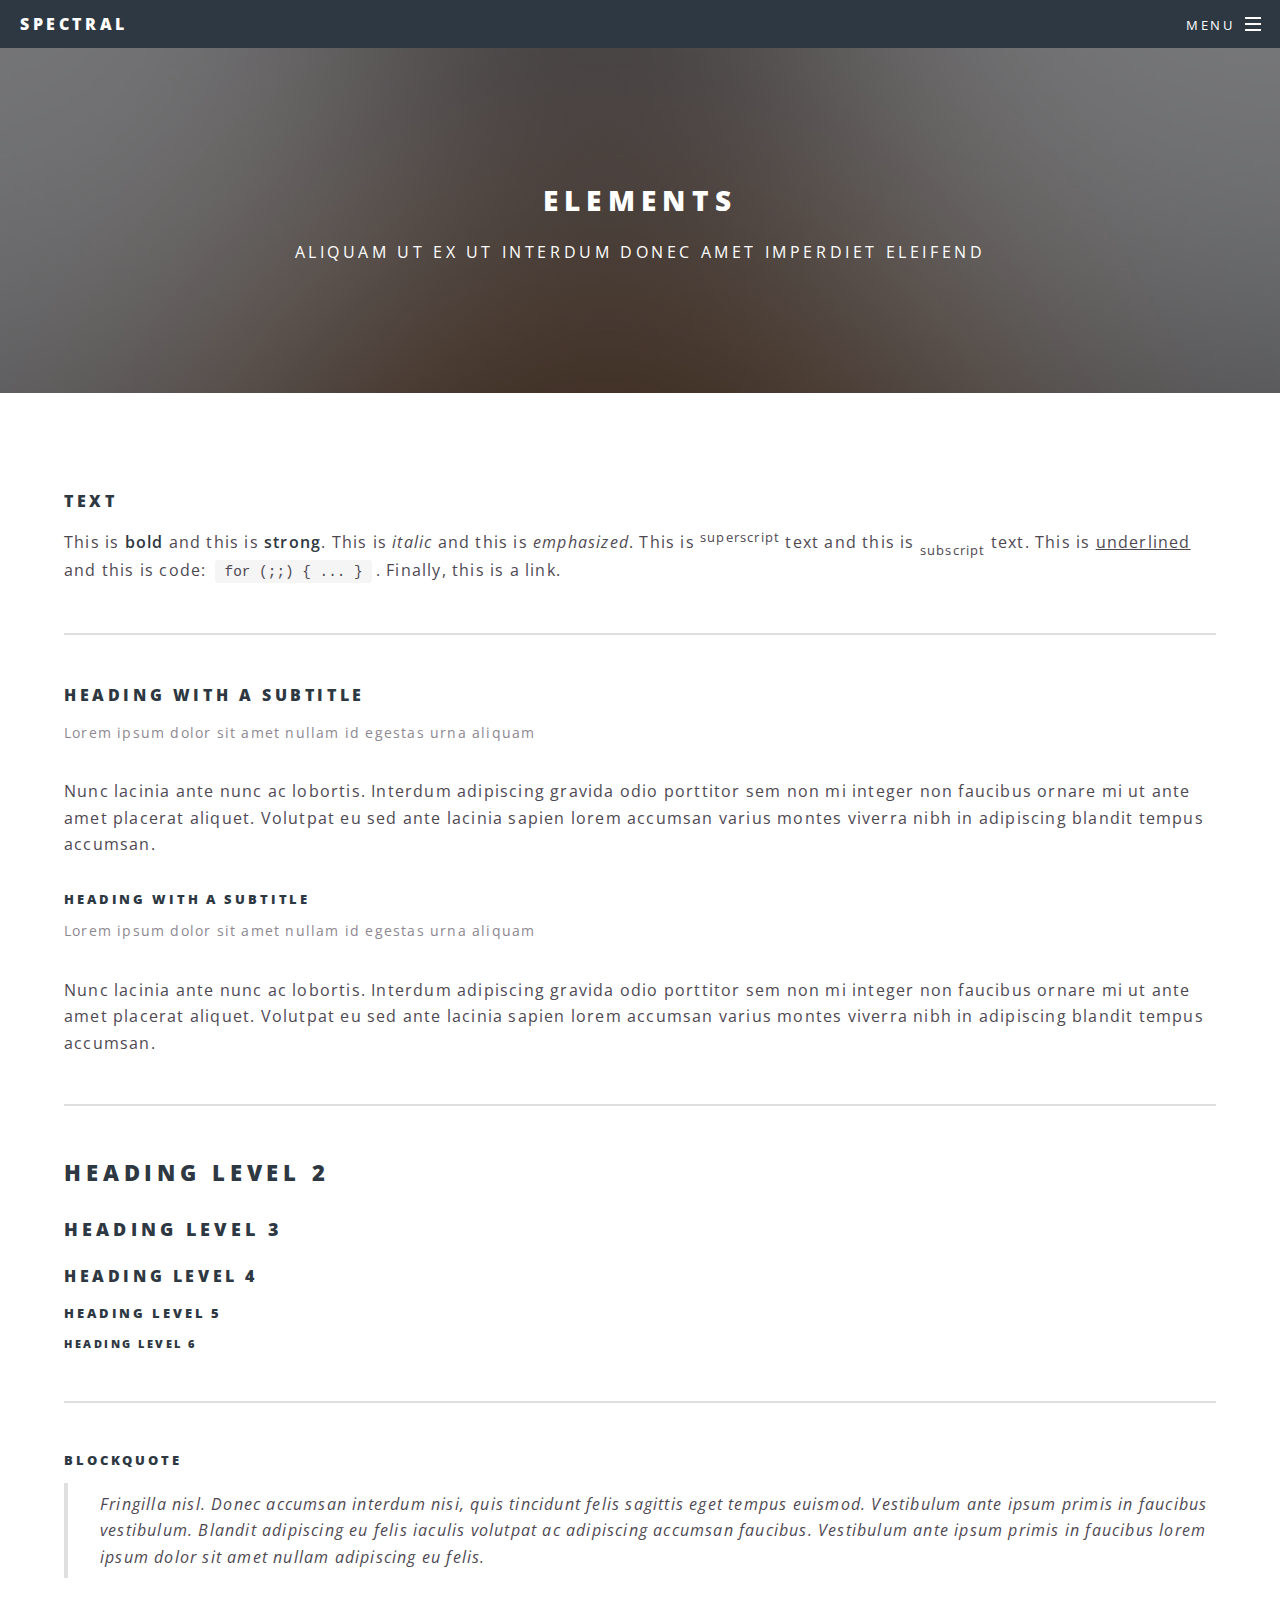
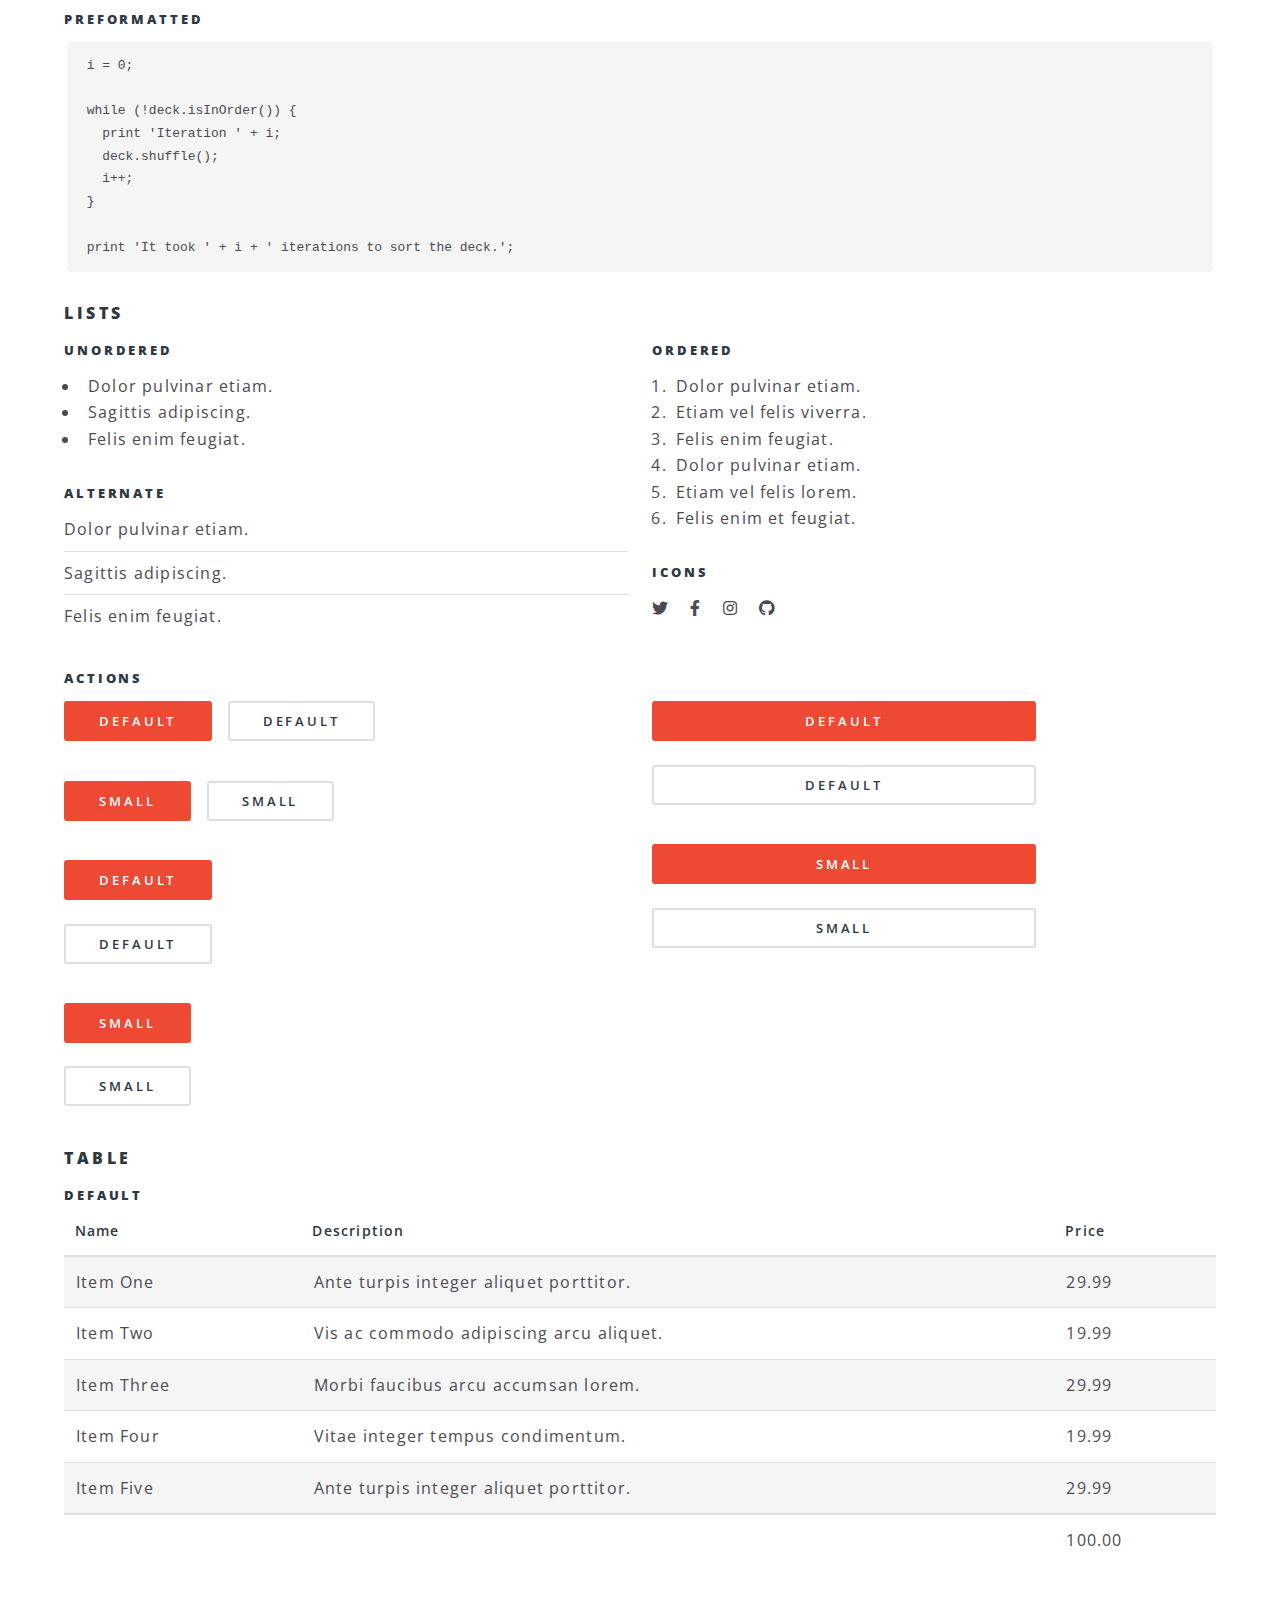
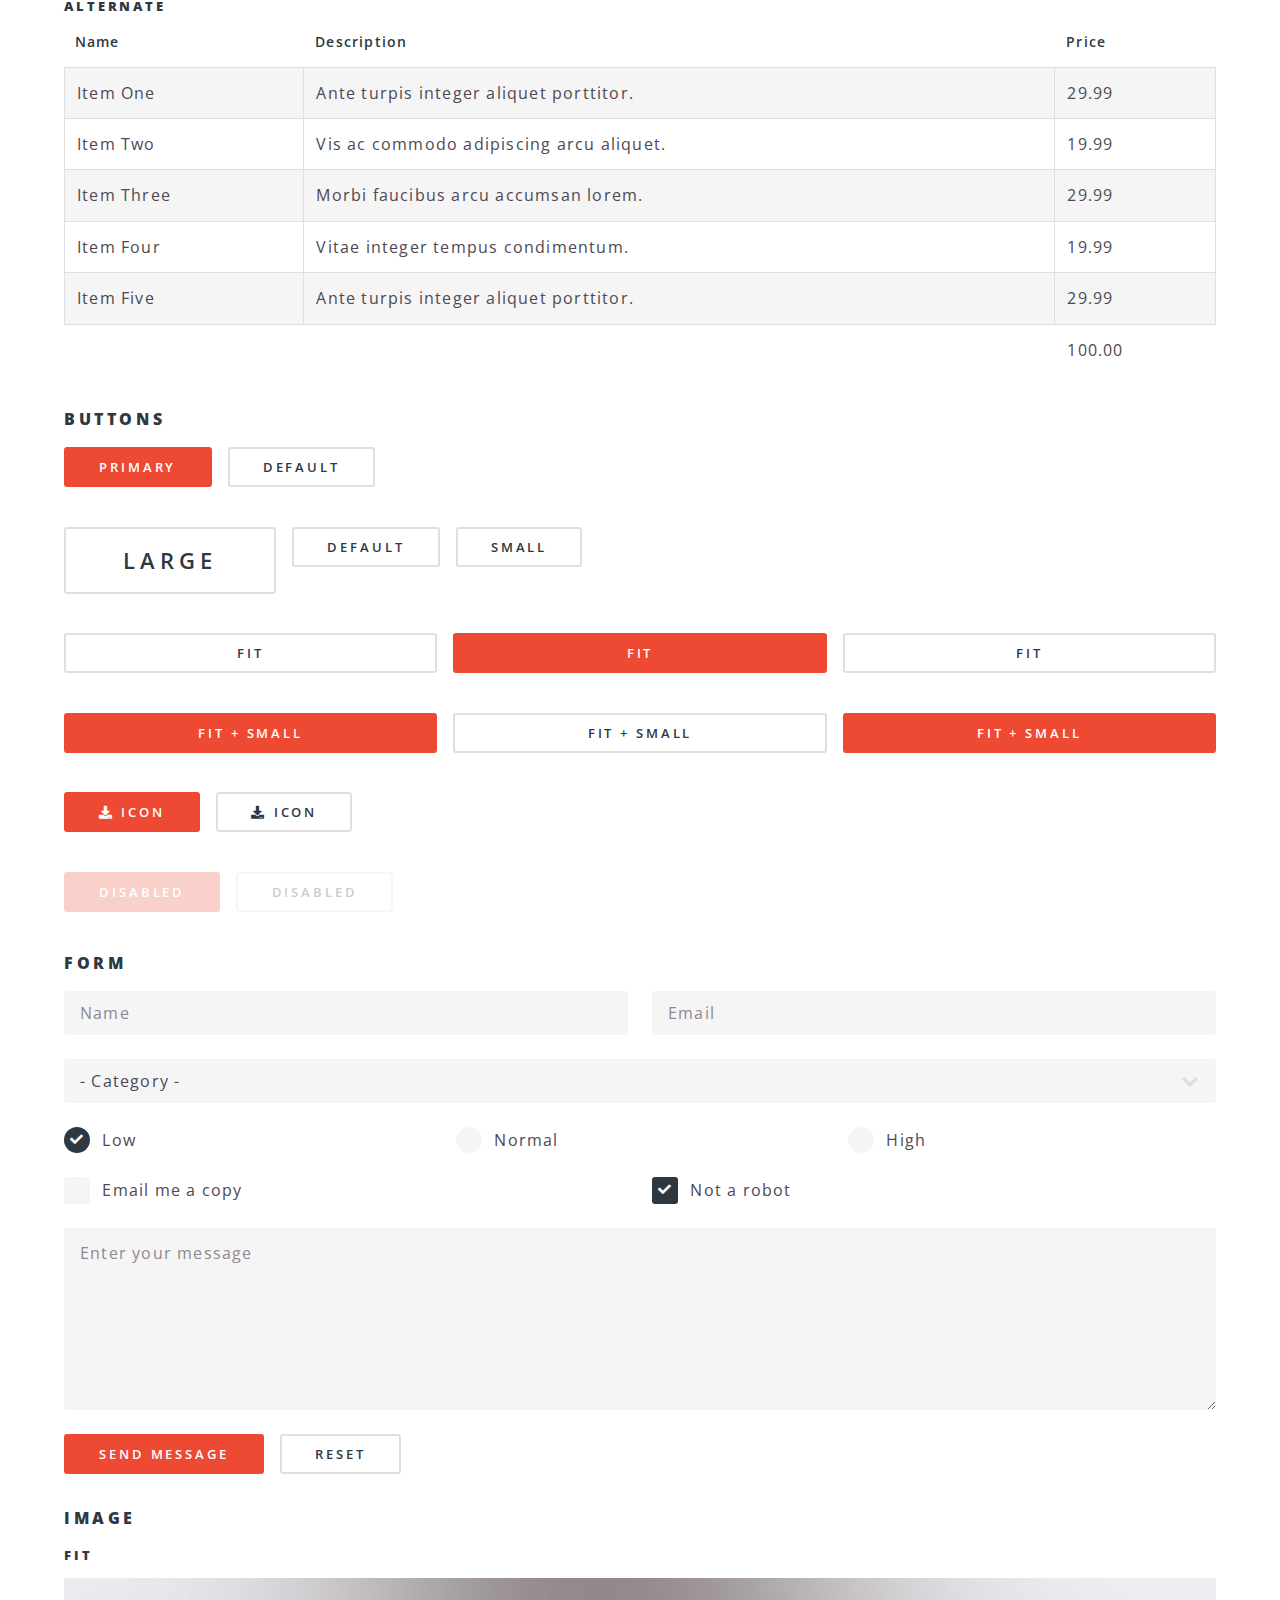
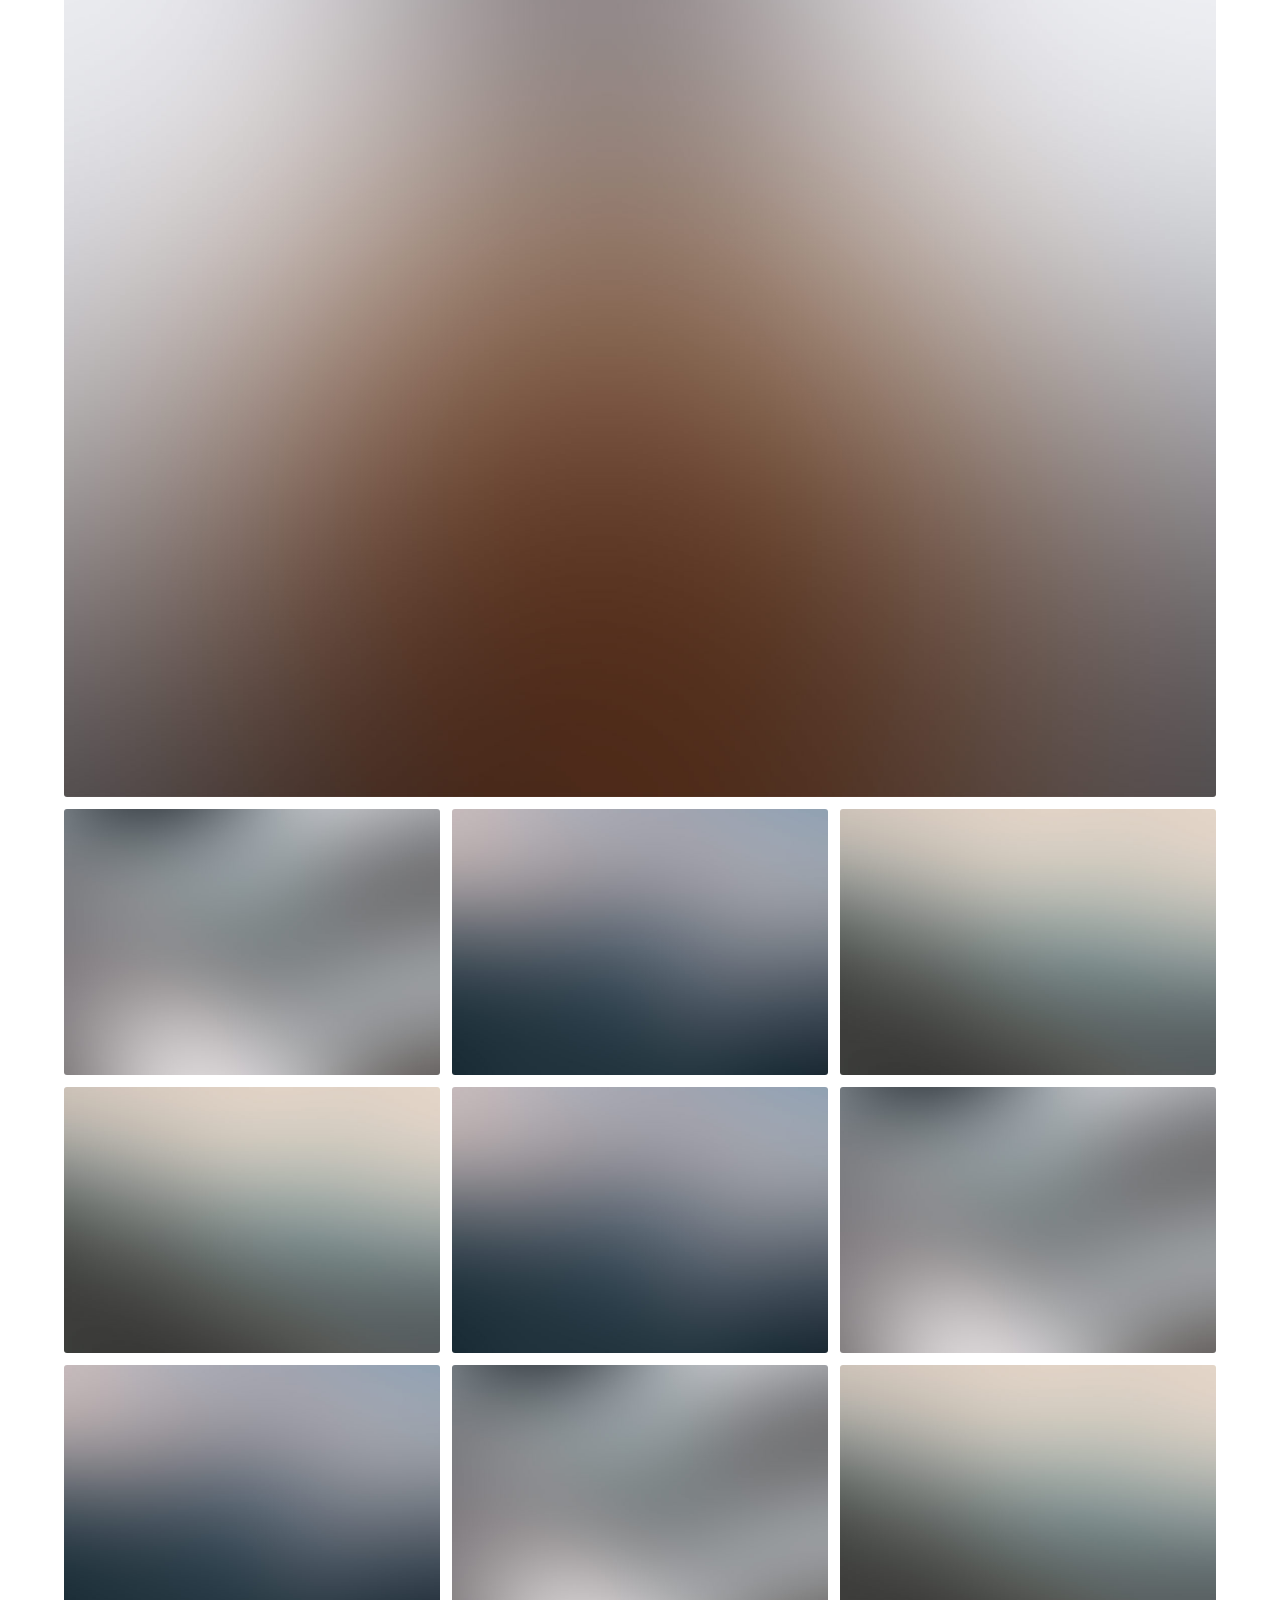
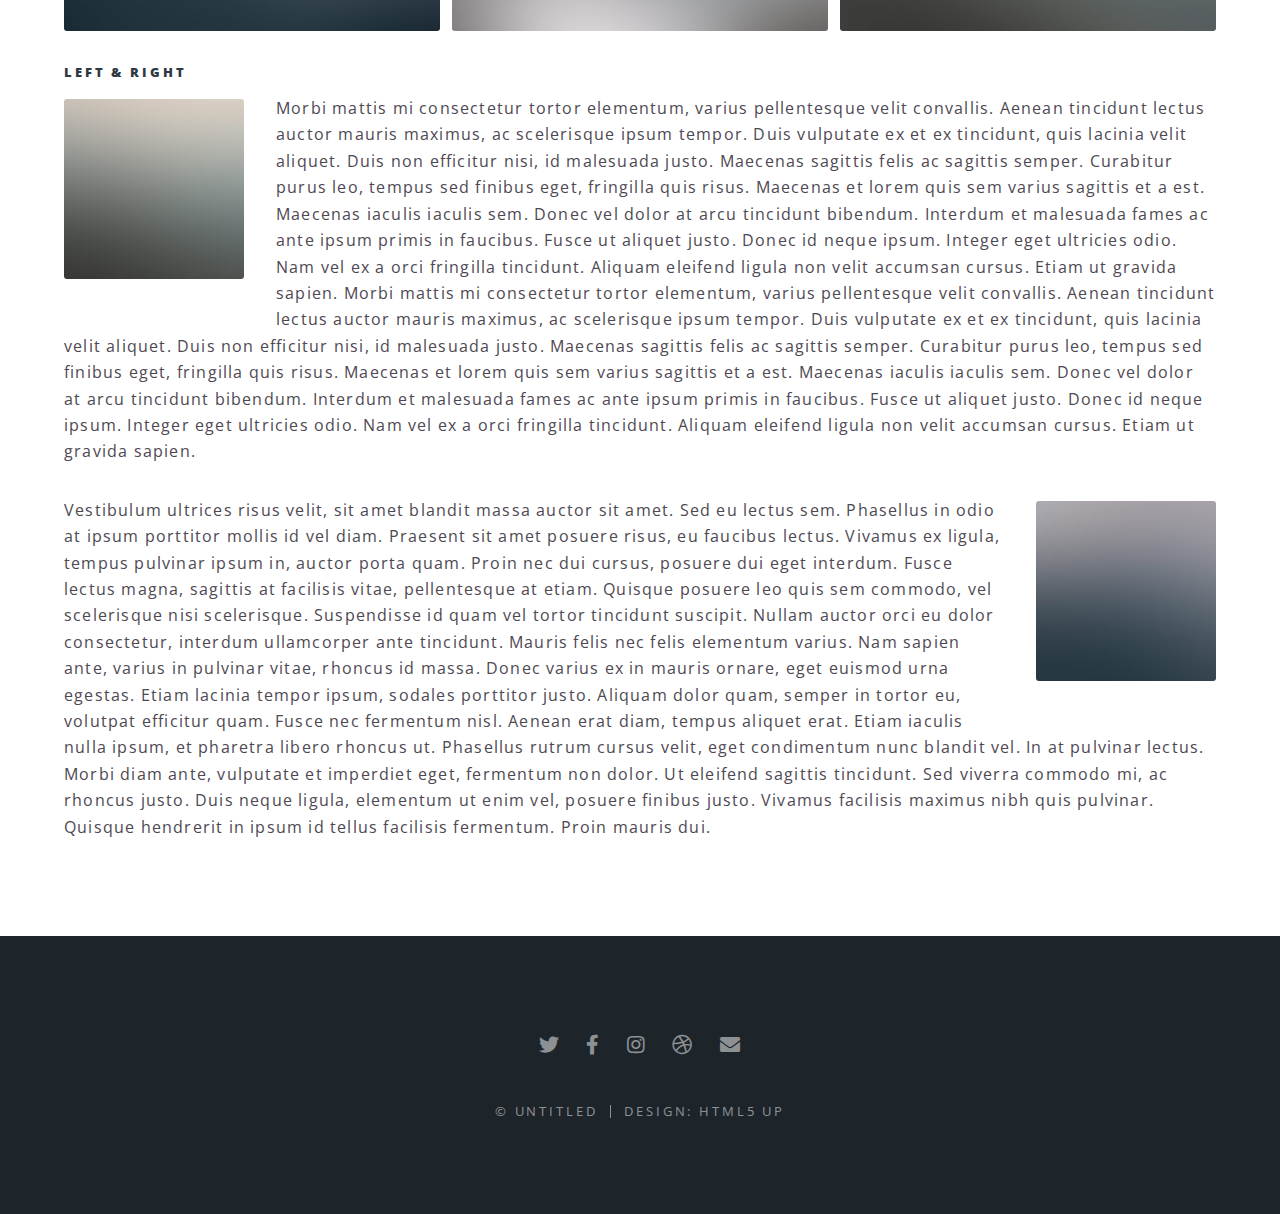
<file: elements.html>
<!DOCTYPE HTML>
<!--
	Spectral by HTML5 UP
	html5up.net | @ajlkn
	Free for personal and commercial use under the CCA 3.0 license (html5up.net/license)
-->
<html>
	<head>
		<title>Elements - Spectral by HTML5 UP</title>
		<meta charset="utf-8" />
		<meta name="viewport" content="width=device-width, initial-scale=1, user-scalable=no" />
		<link rel="stylesheet" href="assets/css/main.css" />
		<noscript><link rel="stylesheet" href="assets/css/noscript.css" /></noscript>
	</head>
	<body class="is-preload">

		<!-- Page Wrapper -->
			<div id="page-wrapper">

				<!-- Header -->
					<header id="header">
						<h1><a href="index.html">Spectral</a></h1>
						<nav id="nav">
							<ul>
								<li class="special">
									<a href="#menu" class="menuToggle"><span>Menu</span></a>
									<div id="menu">
										<ul>
											<li><a href="index.html">Home</a></li>
											<li><a href="generic.html">Generic</a></li>
											<li><a href="elements.html">Elements</a></li>
											<!-- <li><a href="#">Sign Up</a></li>
											<li><a href="#">Log In</a></li> -->
										</ul>
									</div>
								</li>
							</ul>
						</nav>
					</header>

				<!-- Main -->
					<article id="main">
						<header>
							<h2>Elements</h2>
							<p>Aliquam ut ex ut interdum donec amet imperdiet eleifend</p>
						</header>
						<section class="wrapper style5">
							<div class="inner">

								<section>
									<h4>Text</h4>
									<p>This is <b>bold</b> and this is <strong>strong</strong>. This is <i>italic</i> and this is <em>emphasized</em>.
									This is <sup>superscript</sup> text and this is <sub>subscript</sub> text.
									This is <u>underlined</u> and this is code: <code>for (;;) { ... }</code>. Finally, <a href="#">this is a link</a>.</p>
									<hr />
									<header>
										<h4>Heading with a Subtitle</h4>
										<p>Lorem ipsum dolor sit amet nullam id egestas urna aliquam</p>
									</header>
									<p>Nunc lacinia ante nunc ac lobortis. Interdum adipiscing gravida odio porttitor sem non mi integer non faucibus ornare mi ut ante amet placerat aliquet. Volutpat eu sed ante lacinia sapien lorem accumsan varius montes viverra nibh in adipiscing blandit tempus accumsan.</p>
									<header>
										<h5>Heading with a Subtitle</h5>
										<p>Lorem ipsum dolor sit amet nullam id egestas urna aliquam</p>
									</header>
									<p>Nunc lacinia ante nunc ac lobortis. Interdum adipiscing gravida odio porttitor sem non mi integer non faucibus ornare mi ut ante amet placerat aliquet. Volutpat eu sed ante lacinia sapien lorem accumsan varius montes viverra nibh in adipiscing blandit tempus accumsan.</p>
									<hr />
									<h2>Heading Level 2</h2>
									<h3>Heading Level 3</h3>
									<h4>Heading Level 4</h4>
									<h5>Heading Level 5</h5>
									<h6>Heading Level 6</h6>
									<hr />
									<h5>Blockquote</h5>
									<blockquote>Fringilla nisl. Donec accumsan interdum nisi, quis tincidunt felis sagittis eget tempus euismod. Vestibulum ante ipsum primis in faucibus vestibulum. Blandit adipiscing eu felis iaculis volutpat ac adipiscing accumsan faucibus. Vestibulum ante ipsum primis in faucibus lorem ipsum dolor sit amet nullam adipiscing eu felis.</blockquote>
									<h5>Preformatted</h5>
									<pre><code>i = 0;

while (!deck.isInOrder()) {
  print 'Iteration ' + i;
  deck.shuffle();
  i++;
}

print 'It took ' + i + ' iterations to sort the deck.';</code></pre>
								</section>

								<section>
									<h4>Lists</h4>
									<div class="row">
										<div class="col-6 col-12-medium">
											<h5>Unordered</h5>
											<ul>
												<li>Dolor pulvinar etiam.</li>
												<li>Sagittis adipiscing.</li>
												<li>Felis enim feugiat.</li>
											</ul>
											<h5>Alternate</h5>
											<ul class="alt">
												<li>Dolor pulvinar etiam.</li>
												<li>Sagittis adipiscing.</li>
												<li>Felis enim feugiat.</li>
											</ul>
										</div>
										<div class="col-6 col-12-medium">
											<h5>Ordered</h5>
											<ol>
												<li>Dolor pulvinar etiam.</li>
												<li>Etiam vel felis viverra.</li>
												<li>Felis enim feugiat.</li>
												<li>Dolor pulvinar etiam.</li>
												<li>Etiam vel felis lorem.</li>
												<li>Felis enim et feugiat.</li>
											</ol>
											<h5>Icons</h5>
											<ul class="icons">
												<li><a href="#" class="icon brands fa-twitter"><span class="label">Twitter</span></a></li>
												<li><a href="#" class="icon brands fa-facebook-f"><span class="label">Facebook</span></a></li>
												<li><a href="#" class="icon brands fa-instagram"><span class="label">Instagram</span></a></li>
												<li><a href="#" class="icon brands fa-github"><span class="label">Github</span></a></li>
											</ul>
										</div>
									</div>
									<h5>Actions</h5>
									<div class="row">
										<div class="col-6 col-12-medium">
											<ul class="actions">
												<li><a href="#" class="button primary">Default</a></li>
												<li><a href="#" class="button">Default</a></li>
											</ul>
											<ul class="actions small">
												<li><a href="#" class="button primary small">Small</a></li>
												<li><a href="#" class="button small">Small</a></li>
											</ul>
											<ul class="actions stacked">
												<li><a href="#" class="button primary">Default</a></li>
												<li><a href="#" class="button">Default</a></li>
											</ul>
											<ul class="actions stacked">
												<li><a href="#" class="button primary small">Small</a></li>
												<li><a href="#" class="button small">Small</a></li>
											</ul>
										</div>
										<div class="col-6 col-12-medium">
											<ul class="actions stacked">
												<li><a href="#" class="button primary fit">Default</a></li>
												<li><a href="#" class="button fit">Default</a></li>
											</ul>
											<ul class="actions stacked">
												<li><a href="#" class="button primary small fit">Small</a></li>
												<li><a href="#" class="button small fit">Small</a></li>
											</ul>
										</div>
									</div>
								</section>

								<section>
									<h4>Table</h4>
									<h5>Default</h5>
									<div class="table-wrapper">
										<table>
											<thead>
												<tr>
													<th>Name</th>
													<th>Description</th>
													<th>Price</th>
												</tr>
											</thead>
											<tbody>
												<tr>
													<td>Item One</td>
													<td>Ante turpis integer aliquet porttitor.</td>
													<td>29.99</td>
												</tr>
												<tr>
													<td>Item Two</td>
													<td>Vis ac commodo adipiscing arcu aliquet.</td>
													<td>19.99</td>
												</tr>
												<tr>
													<td>Item Three</td>
													<td> Morbi faucibus arcu accumsan lorem.</td>
													<td>29.99</td>
												</tr>
												<tr>
													<td>Item Four</td>
													<td>Vitae integer tempus condimentum.</td>
													<td>19.99</td>
												</tr>
												<tr>
													<td>Item Five</td>
													<td>Ante turpis integer aliquet porttitor.</td>
													<td>29.99</td>
												</tr>
											</tbody>
											<tfoot>
												<tr>
													<td colspan="2"></td>
													<td>100.00</td>
												</tr>
											</tfoot>
										</table>
									</div>

									<h5>Alternate</h5>
									<div class="table-wrapper">
										<table class="alt">
											<thead>
												<tr>
													<th>Name</th>
													<th>Description</th>
													<th>Price</th>
												</tr>
											</thead>
											<tbody>
												<tr>
													<td>Item One</td>
													<td>Ante turpis integer aliquet porttitor.</td>
													<td>29.99</td>
												</tr>
												<tr>
													<td>Item Two</td>
													<td>Vis ac commodo adipiscing arcu aliquet.</td>
													<td>19.99</td>
												</tr>
												<tr>
													<td>Item Three</td>
													<td> Morbi faucibus arcu accumsan lorem.</td>
													<td>29.99</td>
												</tr>
												<tr>
													<td>Item Four</td>
													<td>Vitae integer tempus condimentum.</td>
													<td>19.99</td>
												</tr>
												<tr>
													<td>Item Five</td>
													<td>Ante turpis integer aliquet porttitor.</td>
													<td>29.99</td>
												</tr>
											</tbody>
											<tfoot>
												<tr>
													<td colspan="2"></td>
													<td>100.00</td>
												</tr>
											</tfoot>
										</table>
									</div>
								</section>

								<section>
									<h4>Buttons</h4>
									<ul class="actions">
										<li><a href="#" class="button primary">Primary</a></li>
										<li><a href="#" class="button">Default</a></li>
									</ul>
									<ul class="actions">
										<li><a href="#" class="button large">Large</a></li>
										<li><a href="#" class="button">Default</a></li>
										<li><a href="#" class="button small">Small</a></li>
									</ul>
									<ul class="actions fit">
										<li><a href="#" class="button fit">Fit</a></li>
										<li><a href="#" class="button primary fit">Fit</a></li>
										<li><a href="#" class="button fit">Fit</a></li>
									</ul>
									<ul class="actions fit small">
										<li><a href="#" class="button primary fit small">Fit + Small</a></li>
										<li><a href="#" class="button fit small">Fit + Small</a></li>
										<li><a href="#" class="button primary fit small">Fit + Small</a></li>
									</ul>
									<ul class="actions">
										<li><a href="#" class="button primary icon solid fa-download">Icon</a></li>
										<li><a href="#" class="button icon solid fa-download">Icon</a></li>
									</ul>
									<ul class="actions">
										<li><span class="button primary disabled">Disabled</span></li>
										<li><span class="button disabled">Disabled</span></li>
									</ul>
								</section>

								<section>
									<h4>Form</h4>
									<form method="post" action="#">
										<div class="row gtr-uniform">
											<div class="col-6 col-12-xsmall">
												<input type="text" name="demo-name" id="demo-name" value="" placeholder="Name" />
											</div>
											<div class="col-6 col-12-xsmall">
												<input type="email" name="demo-email" id="demo-email" value="" placeholder="Email" />
											</div>
											<div class="col-12">
												<select name="demo-category" id="demo-category">
													<option value="">- Category -</option>
													<option value="1">Manufacturing</option>
													<option value="1">Shipping</option>
													<option value="1">Administration</option>
													<option value="1">Human Resources</option>
												</select>
											</div>
											<div class="col-4 col-12-small">
												<input type="radio" id="demo-priority-low" name="demo-priority" checked>
												<label for="demo-priority-low">Low</label>
											</div>
											<div class="col-4 col-12-small">
												<input type="radio" id="demo-priority-normal" name="demo-priority">
												<label for="demo-priority-normal">Normal</label>
											</div>
											<div class="col-4 col-12-small">
												<input type="radio" id="demo-priority-high" name="demo-priority">
												<label for="demo-priority-high">High</label>
											</div>
											<div class="col-6 col-12-small">
												<input type="checkbox" id="demo-copy" name="demo-copy">
												<label for="demo-copy">Email me a copy</label>
											</div>
											<div class="col-6 col-12-small">
												<input type="checkbox" id="demo-human" name="demo-human" checked>
												<label for="demo-human">Not a robot</label>
											</div>
											<div class="col-12">
												<textarea name="demo-message" id="demo-message" placeholder="Enter your message" rows="6"></textarea>
											</div>
											<div class="col-12">
												<ul class="actions">
													<li><input type="submit" value="Send Message" class="primary" /></li>
													<li><input type="reset" value="Reset" /></li>
												</ul>
											</div>
										</div>
									</form>
								</section>

								<section>
									<h4>Image</h4>
									<h5>Fit</h5>
									<div class="box alt">
										<div class="row gtr-50 gtr-uniform">
											<div class="col-12"><span class="image fit"><img src="images/banner.jpg" alt="" /></span></div>
											<div class="col-4"><span class="image fit"><img src="images/pic01.jpg" alt="" /></span></div>
											<div class="col-4"><span class="image fit"><img src="images/pic02.jpg" alt="" /></span></div>
											<div class="col-4"><span class="image fit"><img src="images/pic03.jpg" alt="" /></span></div>
											<div class="col-4"><span class="image fit"><img src="images/pic03.jpg" alt="" /></span></div>
											<div class="col-4"><span class="image fit"><img src="images/pic02.jpg" alt="" /></span></div>
											<div class="col-4"><span class="image fit"><img src="images/pic01.jpg" alt="" /></span></div>
											<div class="col-4"><span class="image fit"><img src="images/pic02.jpg" alt="" /></span></div>
											<div class="col-4"><span class="image fit"><img src="images/pic01.jpg" alt="" /></span></div>
											<div class="col-4"><span class="image fit"><img src="images/pic03.jpg" alt="" /></span></div>
										</div>
									</div>
									<h5>Left &amp; Right</h5>
									<p><span class="image left"><img src="images/pic04.jpg" alt="" /></span>Morbi mattis mi consectetur tortor elementum, varius pellentesque velit convallis. Aenean tincidunt lectus auctor mauris maximus, ac scelerisque ipsum tempor. Duis vulputate ex et ex tincidunt, quis lacinia velit aliquet. Duis non efficitur nisi, id malesuada justo. Maecenas sagittis felis ac sagittis semper. Curabitur purus leo, tempus sed finibus eget, fringilla quis risus. Maecenas et lorem quis sem varius sagittis et a est. Maecenas iaculis iaculis sem. Donec vel dolor at arcu tincidunt bibendum. Interdum et malesuada fames ac ante ipsum primis in faucibus. Fusce ut aliquet justo. Donec id neque ipsum. Integer eget ultricies odio. Nam vel ex a orci fringilla tincidunt. Aliquam eleifend ligula non velit accumsan cursus. Etiam ut gravida sapien. Morbi mattis mi consectetur tortor elementum, varius pellentesque velit convallis. Aenean tincidunt lectus auctor mauris maximus, ac scelerisque ipsum tempor. Duis vulputate ex et ex tincidunt, quis lacinia velit aliquet. Duis non efficitur nisi, id malesuada justo. Maecenas sagittis felis ac sagittis semper. Curabitur purus leo, tempus sed finibus eget, fringilla quis risus. Maecenas et lorem quis sem varius sagittis et a est. Maecenas iaculis iaculis sem. Donec vel dolor at arcu tincidunt bibendum. Interdum et malesuada fames ac ante ipsum primis in faucibus. Fusce ut aliquet justo. Donec id neque ipsum. Integer eget ultricies odio. Nam vel ex a orci fringilla tincidunt. Aliquam eleifend ligula non velit accumsan cursus. Etiam ut gravida sapien.</p>
									<p><span class="image right"><img src="images/pic05.jpg" alt="" /></span>Vestibulum ultrices risus velit, sit amet blandit massa auctor sit amet. Sed eu lectus sem. Phasellus in odio at ipsum porttitor mollis id vel diam. Praesent sit amet posuere risus, eu faucibus lectus. Vivamus ex ligula, tempus pulvinar ipsum in, auctor porta quam. Proin nec dui cursus, posuere dui eget interdum. Fusce lectus magna, sagittis at facilisis vitae, pellentesque at etiam. Quisque posuere leo quis sem commodo, vel scelerisque nisi scelerisque. Suspendisse id quam vel tortor tincidunt suscipit. Nullam auctor orci eu dolor consectetur, interdum ullamcorper ante tincidunt. Mauris felis nec felis elementum varius. Nam sapien ante, varius in pulvinar vitae, rhoncus id massa. Donec varius ex in mauris ornare, eget euismod urna egestas. Etiam lacinia tempor ipsum, sodales porttitor justo. Aliquam dolor quam, semper in tortor eu, volutpat efficitur quam. Fusce nec fermentum nisl. Aenean erat diam, tempus aliquet erat. Etiam iaculis nulla ipsum, et pharetra libero rhoncus ut. Phasellus rutrum cursus velit, eget condimentum nunc blandit vel. In at pulvinar lectus. Morbi diam ante, vulputate et imperdiet eget, fermentum non dolor. Ut eleifend sagittis tincidunt. Sed viverra commodo mi, ac rhoncus justo. Duis neque ligula, elementum ut enim vel, posuere finibus justo. Vivamus facilisis maximus nibh quis pulvinar. Quisque hendrerit in ipsum id tellus facilisis fermentum. Proin mauris dui.</p>
								</section>

							</div>
						</section>
					</article>

				<!-- Footer -->
					<footer id="footer">
						<ul class="icons">
							<li><a href="#" class="icon brands fa-twitter"><span class="label">Twitter</span></a></li>
							<li><a href="#" class="icon brands fa-facebook-f"><span class="label">Facebook</span></a></li>
							<li><a href="#" class="icon brands fa-instagram"><span class="label">Instagram</span></a></li>
							<li><a href="#" class="icon brands fa-dribbble"><span class="label">Dribbble</span></a></li>
							<li><a href="#" class="icon solid fa-envelope"><span class="label">Email</span></a></li>
						</ul>
						<ul class="copyright">
							<li>&copy; Untitled</li><li>Design: <a href="http://html5up.net">HTML5 UP</a></li>
						</ul>
					</footer>

			</div>

		<!-- Scripts -->
			<script src="assets/js/jquery.min.js"></script>
			<script src="assets/js/jquery.scrollex.min.js"></script>
			<script src="assets/js/jquery.scrolly.min.js"></script>
			<script src="assets/js/browser.min.js"></script>
			<script src="assets/js/breakpoints.min.js"></script>
			<script src="assets/js/util.js"></script>
			<script src="assets/js/main.js"></script>

	</body>
</html>
</file>
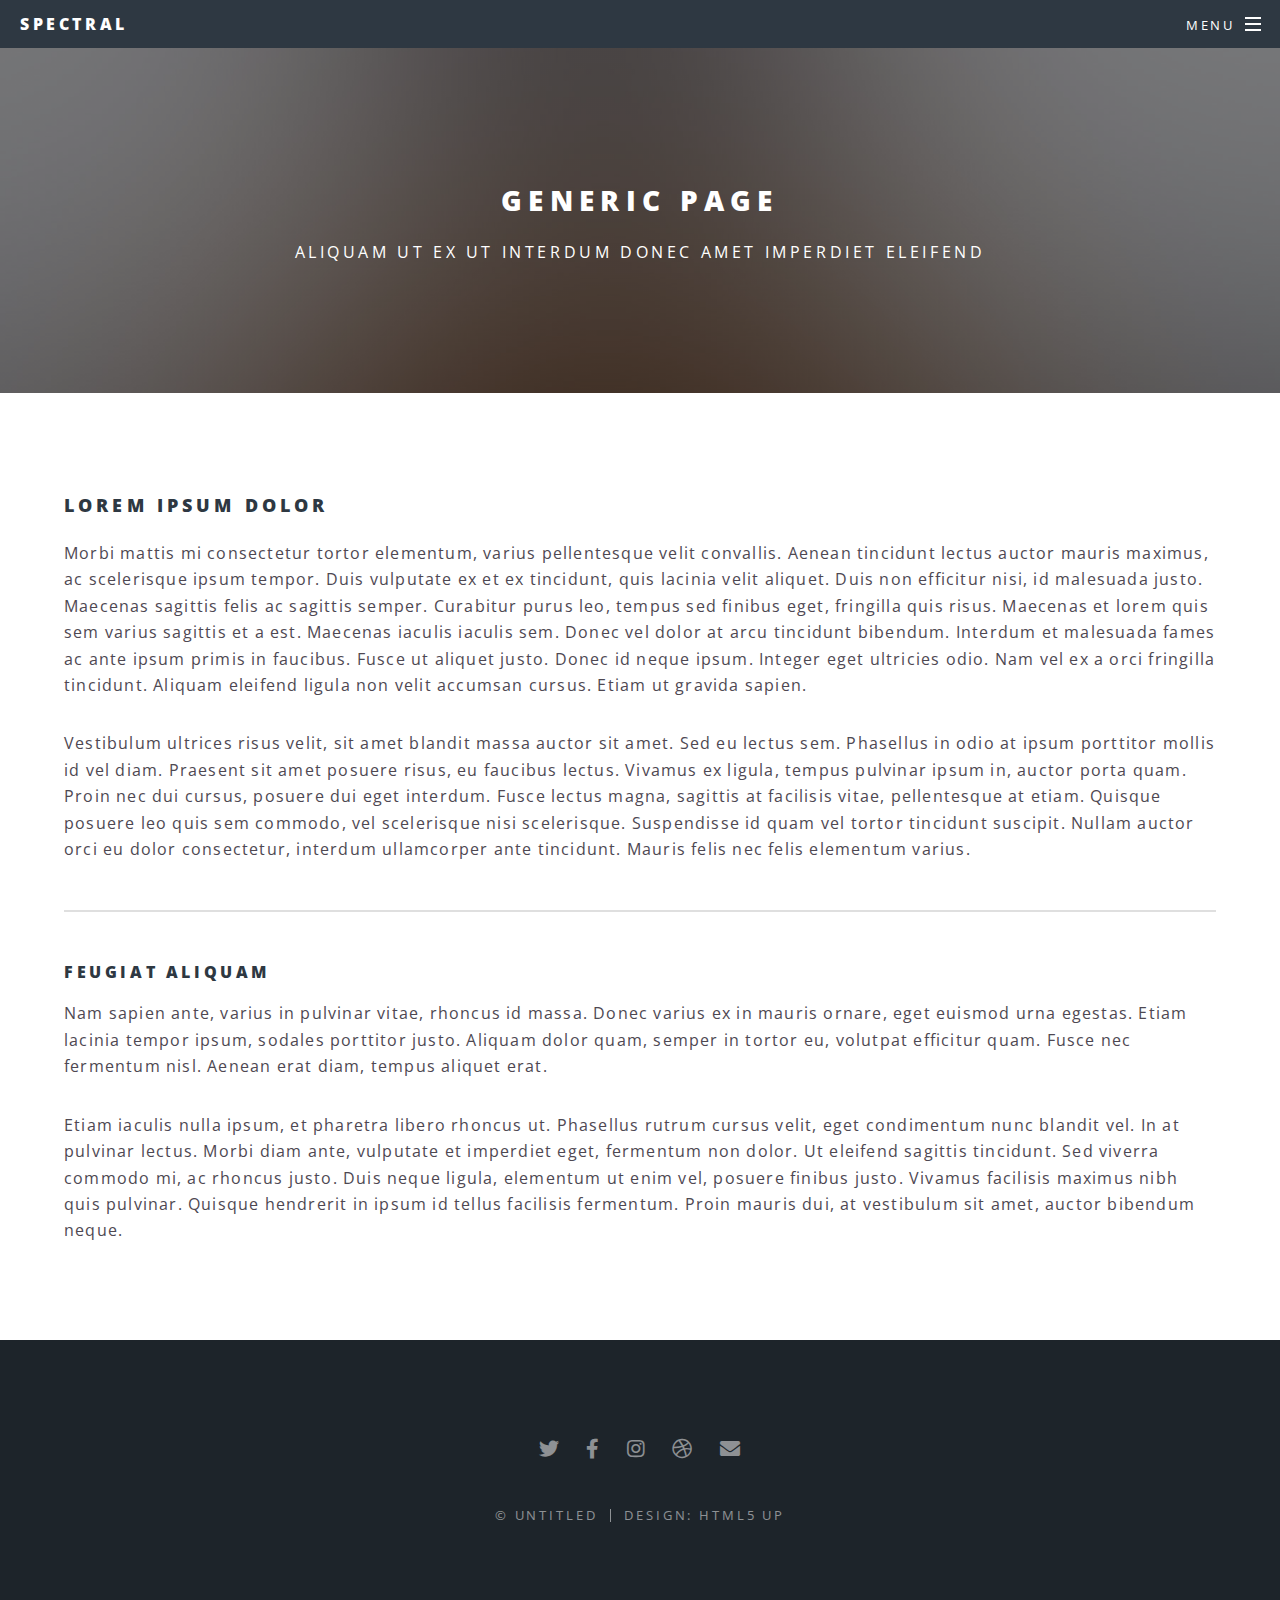
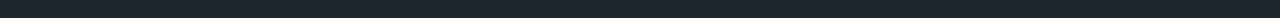
<file: generic.html>
<!DOCTYPE HTML>
<!--
	Spectral by HTML5 UP
	html5up.net | @ajlkn
	Free for personal and commercial use under the CCA 3.0 license (html5up.net/license)
-->
<html>
	<head>
		<title>Generic - Spectral by HTML5 UP</title>
		<meta charset="utf-8" />
		<meta name="viewport" content="width=device-width, initial-scale=1, user-scalable=no" />
		<link rel="stylesheet" href="assets/css/main.css" />
		<noscript><link rel="stylesheet" href="assets/css/noscript.css" /></noscript>
	</head>
	<body class="is-preload">

		<!-- Page Wrapper -->
			<div id="page-wrapper">

				<!-- Header -->
					<header id="header">
						<h1><a href="index.html">Spectral</a></h1>
						<nav id="nav">
							<ul>
								<li class="special">
									<a href="#menu" class="menuToggle"><span>Menu</span></a>
									<div id="menu">
										<ul>
											<li><a href="index.html">Home</a></li>
											<li><a href="generic.html">Generic</a></li>
											<li><a href="elements.html">Elements</a></li>
											<!-- <li><a href="#">Sign Up</a></li>
											<li><a href="#">Log In</a></li> -->
										</ul>
									</div>
								</li>
							</ul>
						</nav>
					</header>

				<!-- Main -->
					<article id="main">
						<header>
							<h2>Generic Page</h2>
							<p>Aliquam ut ex ut interdum donec amet imperdiet eleifend</p>
						</header>
						<section class="wrapper style5">
							<div class="inner">

								<h3>Lorem ipsum dolor</h3>
								<p>Morbi mattis mi consectetur tortor elementum, varius pellentesque velit convallis. Aenean tincidunt lectus auctor mauris maximus, ac scelerisque ipsum tempor. Duis vulputate ex et ex tincidunt, quis lacinia velit aliquet. Duis non efficitur nisi, id malesuada justo. Maecenas sagittis felis ac sagittis semper. Curabitur purus leo, tempus sed finibus eget, fringilla quis risus. Maecenas et lorem quis sem varius sagittis et a est. Maecenas iaculis iaculis sem. Donec vel dolor at arcu tincidunt bibendum. Interdum et malesuada fames ac ante ipsum primis in faucibus. Fusce ut aliquet justo. Donec id neque ipsum. Integer eget ultricies odio. Nam vel ex a orci fringilla tincidunt. Aliquam eleifend ligula non velit accumsan cursus. Etiam ut gravida sapien.</p>

								<p>Vestibulum ultrices risus velit, sit amet blandit massa auctor sit amet. Sed eu lectus sem. Phasellus in odio at ipsum porttitor mollis id vel diam. Praesent sit amet posuere risus, eu faucibus lectus. Vivamus ex ligula, tempus pulvinar ipsum in, auctor porta quam. Proin nec dui cursus, posuere dui eget interdum. Fusce lectus magna, sagittis at facilisis vitae, pellentesque at etiam. Quisque posuere leo quis sem commodo, vel scelerisque nisi scelerisque. Suspendisse id quam vel tortor tincidunt suscipit. Nullam auctor orci eu dolor consectetur, interdum ullamcorper ante tincidunt. Mauris felis nec felis elementum varius.</p>

								<hr />

								<h4>Feugiat aliquam</h4>
								<p>Nam sapien ante, varius in pulvinar vitae, rhoncus id massa. Donec varius ex in mauris ornare, eget euismod urna egestas. Etiam lacinia tempor ipsum, sodales porttitor justo. Aliquam dolor quam, semper in tortor eu, volutpat efficitur quam. Fusce nec fermentum nisl. Aenean erat diam, tempus aliquet erat.</p>

								<p>Etiam iaculis nulla ipsum, et pharetra libero rhoncus ut. Phasellus rutrum cursus velit, eget condimentum nunc blandit vel. In at pulvinar lectus. Morbi diam ante, vulputate et imperdiet eget, fermentum non dolor. Ut eleifend sagittis tincidunt. Sed viverra commodo mi, ac rhoncus justo. Duis neque ligula, elementum ut enim vel, posuere finibus justo. Vivamus facilisis maximus nibh quis pulvinar. Quisque hendrerit in ipsum id tellus facilisis fermentum. Proin mauris dui, at vestibulum sit amet, auctor bibendum neque.</p>

							</div>
						</section>
					</article>

				<!-- Footer -->
					<footer id="footer">
						<ul class="icons">
							<li><a href="#" class="icon brands fa-twitter"><span class="label">Twitter</span></a></li>
							<li><a href="#" class="icon brands fa-facebook-f"><span class="label">Facebook</span></a></li>
							<li><a href="#" class="icon brands fa-instagram"><span class="label">Instagram</span></a></li>
							<li><a href="#" class="icon brands fa-dribbble"><span class="label">Dribbble</span></a></li>
							<li><a href="#" class="icon solid fa-envelope"><span class="label">Email</span></a></li>
						</ul>
						<ul class="copyright">
							<li>&copy; Untitled</li><li>Design: <a href="http://html5up.net">HTML5 UP</a></li>
						</ul>
					</footer>

			</div>

		<!-- Scripts -->
			<script src="assets/js/jquery.min.js"></script>
			<script src="assets/js/jquery.scrollex.min.js"></script>
			<script src="assets/js/jquery.scrolly.min.js"></script>
			<script src="assets/js/browser.min.js"></script>
			<script src="assets/js/breakpoints.min.js"></script>
			<script src="assets/js/util.js"></script>
			<script src="assets/js/main.js"></script>

	</body>
</html>
</file>
<file: assets/css/noscript.css>
/*
	Spectral by HTML5 UP
	html5up.net | @ajlkn
	Free for personal and commercial use under the CCA 3.0 license (html5up.net/license)
*/

/* Banner */

	body.is-preload #banner h2 {
		-moz-transform: none;
		-webkit-transform: none;
		-ms-transform: none;
		transform: none;
		opacity: 1;
	}

		body.is-preload #banner h2:before, body.is-preload #banner h2:after {
			width: 100%;
		}

	body.is-preload #banner .more {
		-moz-transform: none;
		-webkit-transform: none;
		-ms-transform: none;
		transform: none;
		opacity: 1;
	}

	body.is-preload #banner:after {
		opacity: 0;
	}
</file>
<file: assets/css/main.css>
@import url(fontawesome-all.min.css);
@import url("https://fonts.googleapis.com/css?family=Open+Sans:400,400italic,600,600italic,800,800italic");

/*
	Spectral by HTML5 UP
	html5up.net | @ajlkn
	Free for personal and commercial use under the CCA 3.0 license (html5up.net/license)
*/

html, body, div, span, applet, object,
iframe, h1, h2, h3, h4, h5, h6, p, blockquote,
pre, a, abbr, acronym, address, big, cite,
code, del, dfn, em, img, ins, kbd, q, s, samp,
small, strike, strong, sub, sup, tt, var, b,
u, i, center, dl, dt, dd, ol, ul, li, fieldset,
form, label, legend, table, caption, tbody,
tfoot, thead, tr, th, td, article, aside,
canvas, details, embed, figure, figcaption,
footer, header, hgroup, menu, nav, output, ruby,
section, summary, time, mark, audio, video {
	margin: 0;
	padding: 0;
	border: 0;
	font-size: 100%;
	font: inherit;
	vertical-align: baseline;}

article, aside, details, figcaption, figure,
footer, header, hgroup, menu, nav, section {
	display: block;}

body {
	line-height: 1;
}

ol, ul {
	list-style: none;
}

blockquote, q {
	quotes: none;
}

	blockquote:before, blockquote:after, q:before, q:after {
		content: '';
		content: none;
	}

table {
	border-collapse: collapse;
	border-spacing: 0;
}

body {
	-webkit-text-size-adjust: none;
}

mark {
	background-color: transparent;
	color: inherit;
}

input::-moz-focus-inner {
	border: 0;
	padding: 0;
}

input, select, textarea {
	-moz-appearance: none;
	-webkit-appearance: none;
	-ms-appearance: none;
	appearance: none;
}

/* Basic */

	@-ms-viewport {
		width: device-width;
	}

	html {
		box-sizing: border-box;
	}

	*, *:before, *:after {
		box-sizing: inherit;
	}

	body {
		background: #2e3842;
	}

		body.is-preload *, body.is-preload *:before, body.is-preload *:after {
			-moz-animation: none !important;
			-webkit-animation: none !important;
			-ms-animation: none !important;
			animation: none !important;
			-moz-transition: none !important;
			-webkit-transition: none !important;
			-ms-transition: none !important;
			transition: none !important;
		}

	body, input, select, textarea {
		color: #fff;
		font-family: "Open Sans", Helvetica, sans-serif;
		font-size: 15pt;
		font-weight: 400;
		letter-spacing: 0.075em;
		line-height: 1.65em;
	}

		@media screen and (max-width: 1680px) {

			body, input, select, textarea {
				font-size: 13pt;
			}

		}

		@media screen and (max-width: 1280px) {

			body, input, select, textarea {
				font-size: 12pt;
			}

		}

		@media screen and (max-width: 736px) {

			body, input, select, textarea {
				font-size: 11pt;
				letter-spacing: 0.0375em;
			}

		}

	a {
		-moz-transition: color 0.2s ease, border-bottom-color 0.2s ease;
		-webkit-transition: color 0.2s ease, border-bottom-color 0.2s ease;
		-ms-transition: color 0.2s ease, border-bottom-color 0.2s ease;
		transition: color 0.2s ease, border-bottom-color 0.2s ease;
		/* border-bottom: dotted 1px; */
		color: inherit;
		text-decoration: none;
	}

		a:hover {
			border-bottom-color: transparent;
		}

	strong, b {
		color: #fff;
		font-weight: 600;
	}

	em, i {
		font-style: italic;
	}

	p {
		margin: 0 0 2em 0;
	}

	h1, h2, h3, h4, h5, h6 {
		color: #fff;
		font-weight: 800;
		letter-spacing: 0.225em;
		line-height: 1em;
		margin: 0 0 1em 0;
		text-transform: uppercase;
	}

		h1 a, h2 a, h3 a, h4 a, h5 a, h6 a {
			color: inherit;
			text-decoration: none;
		}

	h2 {
		font-size: 1.35em;
		line-height: 1.75em;
	}

		@media screen and (max-width: 736px) {

			h2 {
				font-size: 1.1em;
				line-height: 1.65em;
			}

		}

	h3 {
		font-size: 1.15em;
		line-height: 1.75em;
	}

		@media screen and (max-width: 736px) {

			h3 {
				font-size: 1em;
				line-height: 1.65em;
			}

		}

	h4 {
		font-size: 1em;
		line-height: 1.5em;
	}

	h5 {
		font-size: 0.8em;
		line-height: 1.5em;
	}

	h6 {
		font-size: 0.7em;
		line-height: 1.5em;
	}

	sub {
		font-size: 0.8em;
		position: relative;
		top: 0.5em;
	}

	sup {
		font-size: 0.8em;
		position: relative;
		top: -0.5em;
	}

	hr {
		border: 0;
		border-bottom: solid 2px #fff;
		margin: 3em 0;
	}

		hr.major {
			margin: 4.5em 0;
		}

	blockquote {
		border-left: solid 4px #fff;
		font-style: italic;
		margin: 0 0 2em 0;
		padding: 0.5em 0 0.5em 2em;
	}

	code {
		background: rgba(144, 144, 144, 0.25);
		border-radius: 3px;
		font-family: "Courier New", monospace;
		font-size: 0.9em;
		letter-spacing: 0;
		margin: 0 0.25em;
		padding: 0.25em 0.65em;
	}

	pre {
		-webkit-overflow-scrolling: touch;
		font-family: "Courier New", monospace;
		font-size: 0.9em;
		margin: 0 0 2em 0;
	}

		pre code {
			display: block;
			line-height: 1.75em;
			padding: 1em 1.5em;
			overflow-x: auto;
		}

	.align-left {
		text-align: left;
	}

	.align-center {
		text-align: center;
	}

	.align-right {
		text-align: right;
	}

/* Row */

	.row {
		display: flex;
		flex-wrap: wrap;
		box-sizing: border-box;
		align-items: stretch;
	}

		.row > * {
			box-sizing: border-box;
		}

		.row.gtr-uniform > * > :last-child {
			margin-bottom: 0;
		}

		.row.aln-left {
			justify-content: flex-start;
		}

		.row.aln-center {
			justify-content: center;
		}

		.row.aln-right {
			justify-content: flex-end;
		}

		.row.aln-top {
			align-items: flex-start;
		}

		.row.aln-middle {
			align-items: center;
		}

		.row.aln-bottom {
			align-items: flex-end;
		}

		.row > .imp {
			order: -1;
		}

		.row > .col-1 {
			width: 8.33333%;
		}

		.row > .off-1 {
			margin-left: 8.33333%;
		}

		.row > .col-2 {
			width: 16.66667%;
		}

		.row > .off-2 {
			margin-left: 16.66667%;
		}

		.row > .col-3 {
			width: 25%;
		}

		.row > .off-3 {
			margin-left: 25%;
		}

		.row > .col-4 {
			width: 33.33333%;
		}

		.row > .off-4 {
			margin-left: 33.33333%;
		}

		.row > .col-5 {
			width: 41.66667%;
		}

		.row > .off-5 {
			margin-left: 41.66667%;
		}

		.row > .col-6 {
			width: 50%;
		}

		.row > .off-6 {
			margin-left: 50%;
		}

		.row > .col-7 {
			width: 58.33333%;
		}

		.row > .off-7 {
			margin-left: 58.33333%;
		}

		.row > .col-8 {
			width: 66.66667%;
		}

		.row > .off-8 {
			margin-left: 66.66667%;
		}

		.row > .col-9 {
			width: 75%;
		}

		.row > .off-9 {
			margin-left: 75%;
		}

		.row > .col-10 {
			width: 83.33333%;
		}

		.row > .off-10 {
			margin-left: 83.33333%;
		}

		.row > .col-11 {
			width: 91.66667%;
		}

		.row > .off-11 {
			margin-left: 91.66667%;
		}

		.row > .col-12 {
			width: 100%;
		}

		.row > .off-12 {
			margin-left: 100%;
		}

		.row.gtr-0 {
			margin-top: 0;
			margin-left: 0em;
		}

			.row.gtr-0 > * {
				padding: 0 0 0 0em;
			}

			.row.gtr-0.gtr-uniform {
				margin-top: 0em;
			}

				.row.gtr-0.gtr-uniform > * {
					padding-top: 0em;
				}

		.row.gtr-25 {
			margin-top: 0;
			margin-left: -0.375em;
		}

			.row.gtr-25 > * {
				padding: 0 0 0 0.375em;
			}

			.row.gtr-25.gtr-uniform {
				margin-top: -0.375em;
			}

				.row.gtr-25.gtr-uniform > * {
					padding-top: 0.375em;
				}

		.row.gtr-50 {
			margin-top: 0;
			margin-left: -0.75em;
		}

			.row.gtr-50 > * {
				padding: 0 0 0 0.75em;
			}

			.row.gtr-50.gtr-uniform {
				margin-top: -0.75em;
			}

				.row.gtr-50.gtr-uniform > * {
					padding-top: 0.75em;
				}

		.row {
			margin-top: 0;
			margin-left: -1.5em;
		}

			.row > * {
				padding: 0 0 0 1.5em;
			}

			.row.gtr-uniform {
				margin-top: -1.5em;
			}

				.row.gtr-uniform > * {
					padding-top: 1.5em;
				}

		.row.gtr-150 {
			margin-top: 0;
			margin-left: -2.25em;
		}

			.row.gtr-150 > * {
				padding: 0 0 0 2.25em;
			}

			.row.gtr-150.gtr-uniform {
				margin-top: -2.25em;
			}

				.row.gtr-150.gtr-uniform > * {
					padding-top: 2.25em;
				}

		.row.gtr-200 {
			margin-top: 0;
			margin-left: -3em;
		}

			.row.gtr-200 > * {
				padding: 0 0 0 3em;
			}

			.row.gtr-200.gtr-uniform {
				margin-top: -3em;
			}

				.row.gtr-200.gtr-uniform > * {
					padding-top: 3em;
				}

		@media screen and (max-width: 1680px) {

			.row {
				display: flex;
				flex-wrap: wrap;
				box-sizing: border-box;
				align-items: stretch;
			}

				.row > * {
					box-sizing: border-box;
				}

				.row.gtr-uniform > * > :last-child {
					margin-bottom: 0;
				}

				.row.aln-left {
					justify-content: flex-start;
				}

				.row.aln-center {
					justify-content: center;
				}

				.row.aln-right {
					justify-content: flex-end;
				}

				.row.aln-top {
					align-items: flex-start;
				}

				.row.aln-middle {
					align-items: center;
				}

				.row.aln-bottom {
					align-items: flex-end;
				}

				.row > .imp-xlarge {
					order: -1;
				}

				.row > .col-1-xlarge {
					width: 8.33333%;
				}

				.row > .off-1-xlarge {
					margin-left: 8.33333%;
				}

				.row > .col-2-xlarge {
					width: 16.66667%;
				}

				.row > .off-2-xlarge {
					margin-left: 16.66667%;
				}

				.row > .col-3-xlarge {
					width: 25%;
				}

				.row > .off-3-xlarge {
					margin-left: 25%;
				}

				.row > .col-4-xlarge {
					width: 33.33333%;
				}

				.row > .off-4-xlarge {
					margin-left: 33.33333%;
				}

				.row > .col-5-xlarge {
					width: 41.66667%;
				}

				.row > .off-5-xlarge {
					margin-left: 41.66667%;
				}

				.row > .col-6-xlarge {
					width: 50%;
				}

				.row > .off-6-xlarge {
					margin-left: 50%;
				}

				.row > .col-7-xlarge {
					width: 58.33333%;
				}

				.row > .off-7-xlarge {
					margin-left: 58.33333%;
				}

				.row > .col-8-xlarge {
					width: 66.66667%;
				}

				.row > .off-8-xlarge {
					margin-left: 66.66667%;
				}

				.row > .col-9-xlarge {
					width: 75%;
				}

				.row > .off-9-xlarge {
					margin-left: 75%;
				}

				.row > .col-10-xlarge {
					width: 83.33333%;
				}

				.row > .off-10-xlarge {
					margin-left: 83.33333%;
				}

				.row > .col-11-xlarge {
					width: 91.66667%;
				}

				.row > .off-11-xlarge {
					margin-left: 91.66667%;
				}

				.row > .col-12-xlarge {
					width: 100%;
				}

				.row > .off-12-xlarge {
					margin-left: 100%;
				}

				.row.gtr-0 {
					margin-top: 0;
					margin-left: 0em;
				}

					.row.gtr-0 > * {
						padding: 0 0 0 0em;
					}

					.row.gtr-0.gtr-uniform {
						margin-top: 0em;
					}

						.row.gtr-0.gtr-uniform > * {
							padding-top: 0em;
						}

				.row.gtr-25 {
					margin-top: 0;
					margin-left: -0.375em;
				}

					.row.gtr-25 > * {
						padding: 0 0 0 0.375em;
					}

					.row.gtr-25.gtr-uniform {
						margin-top: -0.375em;
					}

						.row.gtr-25.gtr-uniform > * {
							padding-top: 0.375em;
						}

				.row.gtr-50 {
					margin-top: 0;
					margin-left: -0.75em;
				}

					.row.gtr-50 > * {
						padding: 0 0 0 0.75em;
					}

					.row.gtr-50.gtr-uniform {
						margin-top: -0.75em;
					}

						.row.gtr-50.gtr-uniform > * {
							padding-top: 0.75em;
						}

				.row {
					margin-top: 0;
					margin-left: -1.5em;
				}

					.row > * {
						padding: 0 0 0 1.5em;
					}

					.row.gtr-uniform {
						margin-top: -1.5em;
					}

						.row.gtr-uniform > * {
							padding-top: 1.5em;
						}

				.row.gtr-150 {
					margin-top: 0;
					margin-left: -2.25em;
				}

					.row.gtr-150 > * {
						padding: 0 0 0 2.25em;
					}

					.row.gtr-150.gtr-uniform {
						margin-top: -2.25em;
					}

						.row.gtr-150.gtr-uniform > * {
							padding-top: 2.25em;
						}

				.row.gtr-200 {
					margin-top: 0;
					margin-left: -3em;
				}

					.row.gtr-200 > * {
						padding: 0 0 0 3em;
					}

					.row.gtr-200.gtr-uniform {
						margin-top: -3em;
					}

						.row.gtr-200.gtr-uniform > * {
							padding-top: 3em;
						}

		}

		@media screen and (max-width: 1280px) {

			.row {
				display: flex;
				flex-wrap: wrap;
				box-sizing: border-box;
				align-items: stretch;
			}

				.row > * {
					box-sizing: border-box;
				}

				.row.gtr-uniform > * > :last-child {
					margin-bottom: 0;
				}

				.row.aln-left {
					justify-content: flex-start;
				}

				.row.aln-center {
					justify-content: center;
				}

				.row.aln-right {
					justify-content: flex-end;
				}

				.row.aln-top {
					align-items: flex-start;
				}

				.row.aln-middle {
					align-items: center;
				}

				.row.aln-bottom {
					align-items: flex-end;
				}

				.row > .imp-large {
					order: -1;
				}

				.row > .col-1-large {
					width: 8.33333%;
				}

				.row > .off-1-large {
					margin-left: 8.33333%;
				}

				.row > .col-2-large {
					width: 16.66667%;
				}

				.row > .off-2-large {
					margin-left: 16.66667%;
				}

				.row > .col-3-large {
					width: 25%;
				}

				.row > .off-3-large {
					margin-left: 25%;
				}

				.row > .col-4-large {
					width: 33.33333%;
				}

				.row > .off-4-large {
					margin-left: 33.33333%;
				}

				.row > .col-5-large {
					width: 41.66667%;
				}

				.row > .off-5-large {
					margin-left: 41.66667%;
				}

				.row > .col-6-large {
					width: 50%;
				}

				.row > .off-6-large {
					margin-left: 50%;
				}

				.row > .col-7-large {
					width: 58.33333%;
				}

				.row > .off-7-large {
					margin-left: 58.33333%;
				}

				.row > .col-8-large {
					width: 66.66667%;
				}

				.row > .off-8-large {
					margin-left: 66.66667%;
				}

				.row > .col-9-large {
					width: 75%;
				}

				.row > .off-9-large {
					margin-left: 75%;
				}

				.row > .col-10-large {
					width: 83.33333%;
				}

				.row > .off-10-large {
					margin-left: 83.33333%;
				}

				.row > .col-11-large {
					width: 91.66667%;
				}

				.row > .off-11-large {
					margin-left: 91.66667%;
				}

				.row > .col-12-large {
					width: 100%;
				}

				.row > .off-12-large {
					margin-left: 100%;
				}

				.row.gtr-0 {
					margin-top: 0;
					margin-left: 0em;
				}

					.row.gtr-0 > * {
						padding: 0 0 0 0em;
					}

					.row.gtr-0.gtr-uniform {
						margin-top: 0em;
					}

						.row.gtr-0.gtr-uniform > * {
							padding-top: 0em;
						}

				.row.gtr-25 {
					margin-top: 0;
					margin-left: -0.375em;
				}

					.row.gtr-25 > * {
						padding: 0 0 0 0.375em;
					}

					.row.gtr-25.gtr-uniform {
						margin-top: -0.375em;
					}

						.row.gtr-25.gtr-uniform > * {
							padding-top: 0.375em;
						}

				.row.gtr-50 {
					margin-top: 0;
					margin-left: -0.75em;
				}

					.row.gtr-50 > * {
						padding: 0 0 0 0.75em;
					}

					.row.gtr-50.gtr-uniform {
						margin-top: -0.75em;
					}

						.row.gtr-50.gtr-uniform > * {
							padding-top: 0.75em;
						}

				.row {
					margin-top: 0;
					margin-left: -1.5em;
				}

					.row > * {
						padding: 0 0 0 1.5em;
					}

					.row.gtr-uniform {
						margin-top: -1.5em;
					}

						.row.gtr-uniform > * {
							padding-top: 1.5em;
						}

				.row.gtr-150 {
					margin-top: 0;
					margin-left: -2.25em;
				}

					.row.gtr-150 > * {
						padding: 0 0 0 2.25em;
					}

					.row.gtr-150.gtr-uniform {
						margin-top: -2.25em;
					}

						.row.gtr-150.gtr-uniform > * {
							padding-top: 2.25em;
						}

				.row.gtr-200 {
					margin-top: 0;
					margin-left: -3em;
				}

					.row.gtr-200 > * {
						padding: 0 0 0 3em;
					}

					.row.gtr-200.gtr-uniform {
						margin-top: -3em;
					}

						.row.gtr-200.gtr-uniform > * {
							padding-top: 3em;
						}

		}

		@media screen and (max-width: 980px) {

			.row {
				display: flex;
				flex-wrap: wrap;
				box-sizing: border-box;
				align-items: stretch;
			}

				.row > * {
					box-sizing: border-box;
				}

				.row.gtr-uniform > * > :last-child {
					margin-bottom: 0;
				}

				.row.aln-left {
					justify-content: flex-start;
				}

				.row.aln-center {
					justify-content: center;
				}

				.row.aln-right {
					justify-content: flex-end;
				}

				.row.aln-top {
					align-items: flex-start;
				}

				.row.aln-middle {
					align-items: center;
				}

				.row.aln-bottom {
					align-items: flex-end;
				}

				.row > .imp-medium {
					order: -1;
				}

				.row > .col-1-medium {
					width: 8.33333%;
				}

				.row > .off-1-medium {
					margin-left: 8.33333%;
				}

				.row > .col-2-medium {
					width: 16.66667%;
				}

				.row > .off-2-medium {
					margin-left: 16.66667%;
				}

				.row > .col-3-medium {
					width: 25%;
				}

				.row > .off-3-medium {
					margin-left: 25%;
				}

				.row > .col-4-medium {
					width: 33.33333%;
				}

				.row > .off-4-medium {
					margin-left: 33.33333%;
				}

				.row > .col-5-medium {
					width: 41.66667%;
				}

				.row > .off-5-medium {
					margin-left: 41.66667%;
				}

				.row > .col-6-medium {
					width: 50%;
				}

				.row > .off-6-medium {
					margin-left: 50%;
				}

				.row > .col-7-medium {
					width: 58.33333%;
				}

				.row > .off-7-medium {
					margin-left: 58.33333%;
				}

				.row > .col-8-medium {
					width: 66.66667%;
				}

				.row > .off-8-medium {
					margin-left: 66.66667%;
				}

				.row > .col-9-medium {
					width: 75%;
				}

				.row > .off-9-medium {
					margin-left: 75%;
				}

				.row > .col-10-medium {
					width: 83.33333%;
				}

				.row > .off-10-medium {
					margin-left: 83.33333%;
				}

				.row > .col-11-medium {
					width: 91.66667%;
				}

				.row > .off-11-medium {
					margin-left: 91.66667%;
				}

				.row > .col-12-medium {
					width: 100%;
				}

				.row > .off-12-medium {
					margin-left: 100%;
				}

				.row.gtr-0 {
					margin-top: 0;
					margin-left: 0em;
				}

					.row.gtr-0 > * {
						padding: 0 0 0 0em;
					}

					.row.gtr-0.gtr-uniform {
						margin-top: 0em;
					}

						.row.gtr-0.gtr-uniform > * {
							padding-top: 0em;
						}

				.row.gtr-25 {
					margin-top: 0;
					margin-left: -0.375em;
				}

					.row.gtr-25 > * {
						padding: 0 0 0 0.375em;
					}

					.row.gtr-25.gtr-uniform {
						margin-top: -0.375em;
					}

						.row.gtr-25.gtr-uniform > * {
							padding-top: 0.375em;
						}

				.row.gtr-50 {
					margin-top: 0;
					margin-left: -0.75em;
				}

					.row.gtr-50 > * {
						padding: 0 0 0 0.75em;
					}

					.row.gtr-50.gtr-uniform {
						margin-top: -0.75em;
					}

						.row.gtr-50.gtr-uniform > * {
							padding-top: 0.75em;
						}

				.row {
					margin-top: 0;
					margin-left: -1.5em;
				}

					.row > * {
						padding: 0 0 0 1.5em;
					}

					.row.gtr-uniform {
						margin-top: -1.5em;
					}

						.row.gtr-uniform > * {
							padding-top: 1.5em;
						}

				.row.gtr-150 {
					margin-top: 0;
					margin-left: -2.25em;
				}

					.row.gtr-150 > * {
						padding: 0 0 0 2.25em;
					}

					.row.gtr-150.gtr-uniform {
						margin-top: -2.25em;
					}

						.row.gtr-150.gtr-uniform > * {
							padding-top: 2.25em;
						}

				.row.gtr-200 {
					margin-top: 0;
					margin-left: -3em;
				}

					.row.gtr-200 > * {
						padding: 0 0 0 3em;
					}

					.row.gtr-200.gtr-uniform {
						margin-top: -3em;
					}

						.row.gtr-200.gtr-uniform > * {
							padding-top: 3em;
						}

		}

		@media screen and (max-width: 736px) {

			.row {
				display: flex;
				flex-wrap: wrap;
				box-sizing: border-box;
				align-items: stretch;
			}

				.row > * {
					box-sizing: border-box;
				}

				.row.gtr-uniform > * > :last-child {
					margin-bottom: 0;
				}

				.row.aln-left {
					justify-content: flex-start;
				}

				.row.aln-center {
					justify-content: center;
				}

				.row.aln-right {
					justify-content: flex-end;
				}

				.row.aln-top {
					align-items: flex-start;
				}

				.row.aln-middle {
					align-items: center;
				}

				.row.aln-bottom {
					align-items: flex-end;
				}

				.row > .imp-small {
					order: -1;
				}

				.row > .col-1-small {
					width: 8.33333%;
				}

				.row > .off-1-small {
					margin-left: 8.33333%;
				}

				.row > .col-2-small {
					width: 16.66667%;
				}

				.row > .off-2-small {
					margin-left: 16.66667%;
				}

				.row > .col-3-small {
					width: 25%;
				}

				.row > .off-3-small {
					margin-left: 25%;
				}

				.row > .col-4-small {
					width: 33.33333%;
				}

				.row > .off-4-small {
					margin-left: 33.33333%;
				}

				.row > .col-5-small {
					width: 41.66667%;
				}

				.row > .off-5-small {
					margin-left: 41.66667%;
				}

				.row > .col-6-small {
					width: 50%;
				}

				.row > .off-6-small {
					margin-left: 50%;
				}

				.row > .col-7-small {
					width: 58.33333%;
				}

				.row > .off-7-small {
					margin-left: 58.33333%;
				}

				.row > .col-8-small {
					width: 66.66667%;
				}

				.row > .off-8-small {
					margin-left: 66.66667%;
				}

				.row > .col-9-small {
					width: 75%;
				}

				.row > .off-9-small {
					margin-left: 75%;
				}

				.row > .col-10-small {
					width: 83.33333%;
				}

				.row > .off-10-small {
					margin-left: 83.33333%;
				}

				.row > .col-11-small {
					width: 91.66667%;
				}

				.row > .off-11-small {
					margin-left: 91.66667%;
				}

				.row > .col-12-small {
					width: 100%;
				}

				.row > .off-12-small {
					margin-left: 100%;
				}

				.row.gtr-0 {
					margin-top: 0;
					margin-left: 0em;
				}

					.row.gtr-0 > * {
						padding: 0 0 0 0em;
					}

					.row.gtr-0.gtr-uniform {
						margin-top: 0em;
					}

						.row.gtr-0.gtr-uniform > * {
							padding-top: 0em;
						}

				.row.gtr-25 {
					margin-top: 0;
					margin-left: -0.375em;
				}

					.row.gtr-25 > * {
						padding: 0 0 0 0.375em;
					}

					.row.gtr-25.gtr-uniform {
						margin-top: -0.375em;
					}

						.row.gtr-25.gtr-uniform > * {
							padding-top: 0.375em;
						}

				.row.gtr-50 {
					margin-top: 0;
					margin-left: -0.75em;
				}

					.row.gtr-50 > * {
						padding: 0 0 0 0.75em;
					}

					.row.gtr-50.gtr-uniform {
						margin-top: -0.75em;
					}

						.row.gtr-50.gtr-uniform > * {
							padding-top: 0.75em;
						}

				.row {
					margin-top: 0;
					margin-left: -1.5em;
				}

					.row > * {
						padding: 0 0 0 1.5em;
					}

					.row.gtr-uniform {
						margin-top: -1.5em;
					}

						.row.gtr-uniform > * {
							padding-top: 1.5em;
						}

				.row.gtr-150 {
					margin-top: 0;
					margin-left: -2.25em;
				}

					.row.gtr-150 > * {
						padding: 0 0 0 2.25em;
					}

					.row.gtr-150.gtr-uniform {
						margin-top: -2.25em;
					}

						.row.gtr-150.gtr-uniform > * {
							padding-top: 2.25em;
						}

				.row.gtr-200 {
					margin-top: 0;
					margin-left: -3em;
				}

					.row.gtr-200 > * {
						padding: 0 0 0 3em;
					}

					.row.gtr-200.gtr-uniform {
						margin-top: -3em;
					}

						.row.gtr-200.gtr-uniform > * {
							padding-top: 3em;
						}

		}

		@media screen and (max-width: 480px) {

			.row {
				display: flex;
				flex-wrap: wrap;
				box-sizing: border-box;
				align-items: stretch;
			}

				.row > * {
					box-sizing: border-box;
				}

				.row.gtr-uniform > * > :last-child {
					margin-bottom: 0;
				}

				.row.aln-left {
					justify-content: flex-start;
				}

				.row.aln-center {
					justify-content: center;
				}

				.row.aln-right {
					justify-content: flex-end;
				}

				.row.aln-top {
					align-items: flex-start;
				}

				.row.aln-middle {
					align-items: center;
				}

				.row.aln-bottom {
					align-items: flex-end;
				}

				.row > .imp-xsmall {
					order: -1;
				}

				.row > .col-1-xsmall {
					width: 8.33333%;
				}

				.row > .off-1-xsmall {
					margin-left: 8.33333%;
				}

				.row > .col-2-xsmall {
					width: 16.66667%;
				}

				.row > .off-2-xsmall {
					margin-left: 16.66667%;
				}

				.row > .col-3-xsmall {
					width: 25%;
				}

				.row > .off-3-xsmall {
					margin-left: 25%;
				}

				.row > .col-4-xsmall {
					width: 33.33333%;
				}

				.row > .off-4-xsmall {
					margin-left: 33.33333%;
				}

				.row > .col-5-xsmall {
					width: 41.66667%;
				}

				.row > .off-5-xsmall {
					margin-left: 41.66667%;
				}

				.row > .col-6-xsmall {
					width: 50%;
				}

				.row > .off-6-xsmall {
					margin-left: 50%;
				}

				.row > .col-7-xsmall {
					width: 58.33333%;
				}

				.row > .off-7-xsmall {
					margin-left: 58.33333%;
				}

				.row > .col-8-xsmall {
					width: 66.66667%;
				}

				.row > .off-8-xsmall {
					margin-left: 66.66667%;
				}

				.row > .col-9-xsmall {
					width: 75%;
				}

				.row > .off-9-xsmall {
					margin-left: 75%;
				}

				.row > .col-10-xsmall {
					width: 83.33333%;
				}

				.row > .off-10-xsmall {
					margin-left: 83.33333%;
				}

				.row > .col-11-xsmall {
					width: 91.66667%;
				}

				.row > .off-11-xsmall {
					margin-left: 91.66667%;
				}

				.row > .col-12-xsmall {
					width: 100%;
				}

				.row > .off-12-xsmall {
					margin-left: 100%;
				}

				.row.gtr-0 {
					margin-top: 0;
					margin-left: 0em;
				}

					.row.gtr-0 > * {
						padding: 0 0 0 0em;
					}

					.row.gtr-0.gtr-uniform {
						margin-top: 0em;
					}

						.row.gtr-0.gtr-uniform > * {
							padding-top: 0em;
						}

				.row.gtr-25 {
					margin-top: 0;
					margin-left: -0.375em;
				}

					.row.gtr-25 > * {
						padding: 0 0 0 0.375em;
					}

					.row.gtr-25.gtr-uniform {
						margin-top: -0.375em;
					}

						.row.gtr-25.gtr-uniform > * {
							padding-top: 0.375em;
						}

				.row.gtr-50 {
					margin-top: 0;
					margin-left: -0.75em;
				}

					.row.gtr-50 > * {
						padding: 0 0 0 0.75em;
					}

					.row.gtr-50.gtr-uniform {
						margin-top: -0.75em;
					}

						.row.gtr-50.gtr-uniform > * {
							padding-top: 0.75em;
						}

				.row {
					margin-top: 0;
					margin-left: -1.5em;
				}

					.row > * {
						padding: 0 0 0 1.5em;
					}

					.row.gtr-uniform {
						margin-top: -1.5em;
					}

						.row.gtr-uniform > * {
							padding-top: 1.5em;
						}

				.row.gtr-150 {
					margin-top: 0;
					margin-left: -2.25em;
				}

					.row.gtr-150 > * {
						padding: 0 0 0 2.25em;
					}

					.row.gtr-150.gtr-uniform {
						margin-top: -2.25em;
					}

						.row.gtr-150.gtr-uniform > * {
							padding-top: 2.25em;
						}

				.row.gtr-200 {
					margin-top: 0;
					margin-left: -3em;
				}

					.row.gtr-200 > * {
						padding: 0 0 0 3em;
					}

					.row.gtr-200.gtr-uniform {
						margin-top: -3em;
					}

						.row.gtr-200.gtr-uniform > * {
							padding-top: 3em;
						}

		}
/* Projects Div */
.ProjectTitleDiv {
  display: flex;
  justify-content: center;
  align-items: flex-start;
  padding-top: 18.4px;
  background-color: #2e3842;
  font-size: 22px;
}

/* Section/Article */

	section.special, article.special {
		text-align: center;
	}

	header p {
		color: rgba(255, 255, 255, 0.5);
		position: relative;
		top: -0.25em;
	}

	header h3 + p {
		font-size: 1.1em;
	}

	header h4 + p,
	header h5 + p,
	header h6 + p {
		font-size: 0.9em;
	}

	header.major {
		margin: 0 0 3.5em 0;
	}

		header.major h2, header.major h3, header.major h4, header.major h5, header.major h6 {
			border-bottom: solid 2px #fff;
			display: inline-block;
			padding-bottom: 1em;
			position: relative;
		}

			header.major h2:after, header.major h3:after, header.major h4:after, header.major h5:after, header.major h6:after {
				content: '';
				display: block;
				height: 1px;
			}

		header.major p {
			color: #fff;
			top: 0;
		}

		@media screen and (max-width: 736px) {

			header.major {
				margin: 0 0 2em 0;
			}

		}

	@media screen and (max-width: 980px) {

		header br {
			display: none;
		}

	}

.resumeSection {
  background: #2e3842;
  display: flex;
  flex-direction: column;
  align-items: center;
  padding-bottom: 50px;
}

.resume-Inner {
  display: flex;
  justify-content: center;
  flex-direction: column;
  align-items: center;

}

.hobbiesImg {
  height: 250px;
  width: 250px;  
  border-radius: 50%;
}

.hobbySection {
  display: flex;
  justify-content: center;
  
  max-width: 600px;
}

.hobbySectionPTag {
  margin-left: 50px;
  display: flex;
  align-items: center;
  margin-bottom: 0px;
}

/* Form */

	form {
		margin: 0 0 2em 0;
	}

	label {
		color: #fff;
		display: block;
		font-size: 0.9em;
		font-weight: 600;
		margin: 0 0 1em 0;
	}

	input[type="text"],
	input[type="password"],
	input[type="email"],
	select,
	textarea {
		-moz-appearance: none;
		-webkit-appearance: none;
		-ms-appearance: none;
		appearance: none;
		background-color: rgba(144, 144, 144, 0.25);
		border-radius: 3px;
		border: none;
		color: inherit;
		display: block;
		outline: 0;
		padding: 0 1em;
		text-decoration: none;
		width: 100%;
	}

		input[type="text"]:invalid,
		input[type="password"]:invalid,
		input[type="email"]:invalid,
		select:invalid,
		textarea:invalid {
			box-shadow: none;
		}

		input[type="text"]:focus,
		input[type="password"]:focus,
		input[type="email"]:focus,
		select:focus,
		textarea:focus {
			box-shadow: 0 0 0 2px #21b2a6;
		}

	select {
		background-size: 1.25em;
		background-repeat: no-repeat;
		background-position: calc(100% - 1em) center;
		height: 2.75em;
		padding-right: 2.75em;
		text-overflow: ellipsis;
	}

		select:focus::-ms-value {
			background-color: transparent;
		}

		select::-ms-expand {
			display: none;
		}

	input[type="text"],
	input[type="password"],
	input[type="email"],
	select {
		height: 2.75em;
	}

	textarea {
		padding: 0.75em 1em;
	}

	input[type="checkbox"],
	input[type="radio"] {
		-moz-appearance: none;
		-webkit-appearance: none;
		-ms-appearance: none;
		appearance: none;
		display: block;
		float: left;
		margin-right: -2em;
		opacity: 0;
		width: 1em;
		z-index: -1;
	}

		input[type="checkbox"] + label,
		input[type="radio"] + label {
			text-decoration: none;
			color: #fff;
			cursor: pointer;
			display: inline-block;
			font-size: 1em;
			font-weight: 400;
			padding-left: 2.4em;
			padding-right: 0.75em;
			position: relative;
		}

			input[type="checkbox"] + label:before,
			input[type="radio"] + label:before {
				-moz-osx-font-smoothing: grayscale;
				-webkit-font-smoothing: antialiased;
				display: inline-block;
				font-style: normal;
				font-variant: normal;
				text-rendering: auto;
				line-height: 1;
				text-transform: none !important;
				font-family: 'Font Awesome 5 Free';
				font-weight: 900;
			}

			input[type="checkbox"] + label:before,
			input[type="radio"] + label:before {
				background: rgba(144, 144, 144, 0.25);
				border-radius: 3px;
				content: '';
				display: inline-block;
				font-size: 0.8em;
				height: 2.0625em;
				left: 0;
				line-height: 2.0625em;
				position: absolute;
				text-align: center;
				top: 0;
				width: 2.0625em;
			}

		input[type="checkbox"]:checked + label:before,
		input[type="radio"]:checked + label:before {
			background: #2e3842;
			color: #fff;
			content: '\f00c';
		}

		input[type="checkbox"]:focus + label:before,
		input[type="radio"]:focus + label:before {
			box-shadow: 0 0 0 2px #21b2a6;
		}

	input[type="checkbox"] + label:before {
		border-radius: 3px;
	}

	input[type="radio"] + label:before {
		border-radius: 100%;
	}

	::-webkit-input-placeholder {
		color: rgba(255, 255, 255, 0.5) !important;
		opacity: 1.0;
	}

	:-moz-placeholder {
		color: rgba(255, 255, 255, 0.5) !important;
		opacity: 1.0;
	}

	::-moz-placeholder {
		color: rgba(255, 255, 255, 0.5) !important;
		opacity: 1.0;
	}

	:-ms-input-placeholder {
		color: rgba(255, 255, 255, 0.5) !important;
		opacity: 1.0;
	}

/* Box */

	.box {
		border-radius: 3px;
		border: solid 2px #fff;
		margin-bottom: 2em;
		padding: 1.5em;
	}

		.box > :last-child,
		.box > :last-child > :last-child,
		.box > :last-child > :last-child > :last-child {
			margin-bottom: 0;
		}

		.box.alt {
			border: 0;
			border-radius: 0;
			padding: 0;
		}

/* Icon */
  .myLanguages-Icons {
    color: #00ffcc;
  }

	.icon {
		text-decoration: none;
		border-bottom: none;
		position: relative;
	}

		.icon:before {
			-moz-osx-font-smoothing: grayscale;
			-webkit-font-smoothing: antialiased;
			display: inline-block;
			font-style: normal;
			font-variant: normal;
			text-rendering: auto;
			line-height: 1;
			text-transform: none !important;
			font-family: 'Font Awesome 5 Free';
			font-weight: 400;
		}

		.icon > .label {
			display: none;
		}

		.icon:before {
			line-height: inherit;
		}

		.icon.solid:before {
			font-weight: 900;
		}

		.icon.brands:before {
			font-family: 'Font Awesome 5 Brands';
		}

		.icon.major {
			-moz-transform: rotate(-45deg);
			-webkit-transform: rotate(-45deg);
			-ms-transform: rotate(-45deg);
			transform: rotate(-45deg);
			border-radius: 3px;
			border: solid 2px #fff;
			display: inline-block;
			font-size: 1.35em;
			height: calc(3em + 2px);
			line-height: 3em;
			text-align: center;
			width: calc(3em + 2px);
		}

			.icon.major:before {
				-moz-transform: rotate(45deg);
				-webkit-transform: rotate(45deg);
				-ms-transform: rotate(45deg);
				transform: rotate(45deg);
				display: inline-block;
				font-size: 1.5em;
			}

			@media screen and (max-width: 736px) {

				.icon.major {
					font-size: 1em;
				}

			}

		.icon.style1 {
			color: #00ffcc;
		}

		.icon.style2 {
			color: #00f0ff;
		}

		.icon.style3 {
			color: #76ddff;
		}

/* Image */

	.image {
		border-radius: 3px;
		border: 0;
		display: inline-block;
		position: relative;
	}

		.image img {
			border-radius: 3px;
			display: block;
		}

		.image.left {
			float: left;
			margin: 0 2em 2em 0;
			top: 0.25em;
		}

		.image.right {
			float: right;
			margin: 0 0 2em 2em;
			top: 0.25em;
		}

		.image.left, .image.right {
			max-width: 40%;
		}

			.image.left img, .image.right img {
				width: 100%;
			}

		.image.fit {
			display: block;
			margin: 0 0 2em 0;
			width: 100%;
		}

			.image.fit img {
				width: 100%;
			}

/* List */

	ol {
		list-style: decimal;
		margin: 0 0 2em 0;
		padding-left: 1.25em;
	}

		ol li {
			padding-left: 0.25em;
		}

	ul {
		list-style: disc;
		margin: 0 0 2em 0;
		padding-left: 1em;
	}

		ul li {
			padding-left: 0.5em;
		}

		ul.alt {
			list-style: none;
			padding-left: 0;
		}

			ul.alt li {
				border-top: solid 1px #fff;
				padding: 0.5em 0;
			}

				ul.alt li:first-child {
					border-top: 0;
					padding-top: 0;
				}

	dl {
		margin: 0 0 2em 0;
	}

/* Actions */

	ul.actions {
		display: -moz-flex;
		display: -webkit-flex;
		display: -ms-flex;
		display: flex;
		cursor: default;
		list-style: none;
		margin-left: -1em;
		padding-left: 0;
	}

		ul.actions li {
			padding: 0 0 0 1em;
			vertical-align: middle;
		}

		ul.actions.special {
			-moz-justify-content: center;
			-webkit-justify-content: center;
			-ms-justify-content: center;
			justify-content: center;
			width: 100%;
			margin-left: 0;
		}

			ul.actions.special li:first-child {
				padding-left: 0;
			}

		ul.actions.stacked {
			-moz-flex-direction: column;
			-webkit-flex-direction: column;
			-ms-flex-direction: column;
			flex-direction: column;
			margin-left: 0;
		}

			ul.actions.stacked li {
				padding: 1em 0 0 0;
			}

				ul.actions.stacked li:first-child {
					padding-top: 0;
				}

		ul.actions.fit {
			width: calc(100% + 1em);
		}

			ul.actions.fit li {
				-moz-flex-grow: 1;
				-webkit-flex-grow: 1;
				-ms-flex-grow: 1;
				flex-grow: 1;
				-moz-flex-shrink: 1;
				-webkit-flex-shrink: 1;
				-ms-flex-shrink: 1;
				flex-shrink: 1;
				width: 100%;
			}

				ul.actions.fit li > * {
					width: 100%;
				}

			ul.actions.fit.stacked {
				width: 100%;
			}

		@media screen and (max-width: 480px) {

			ul.actions:not(.fixed) {
				-moz-flex-direction: column;
				-webkit-flex-direction: column;
				-ms-flex-direction: column;
				flex-direction: column;
				margin-left: 0;
				width: 100% !important;
			}

				ul.actions:not(.fixed) li {
					-moz-flex-grow: 1;
					-webkit-flex-grow: 1;
					-ms-flex-grow: 1;
					flex-grow: 1;
					-moz-flex-shrink: 1;
					-webkit-flex-shrink: 1;
					-ms-flex-shrink: 1;
					flex-shrink: 1;
					padding: 1em 0 0 0;
					text-align: center;
					width: 100%;
				}

					ul.actions:not(.fixed) li > * {
						width: 100%;
					}

					ul.actions:not(.fixed) li:first-child {
						padding-top: 0;
					}

					ul.actions:not(.fixed) li input[type="submit"],
					ul.actions:not(.fixed) li input[type="reset"],
					ul.actions:not(.fixed) li input[type="button"],
					ul.actions:not(.fixed) li button,
					ul.actions:not(.fixed) li .button {
						width: 100%;
					}

						ul.actions:not(.fixed) li input[type="submit"].icon:before,
						ul.actions:not(.fixed) li input[type="reset"].icon:before,
						ul.actions:not(.fixed) li input[type="button"].icon:before,
						ul.actions:not(.fixed) li button.icon:before,
						ul.actions:not(.fixed) li .button.icon:before {
							margin-left: -0.5em;
						}

		}

/* Icons */

	ul.icons {
		cursor: default;
		list-style: none;
		padding-left: 0;
	}

		ul.icons li {
			display: inline-block;
			padding: 0 1em 0 0;
		}

			ul.icons li:last-child {
				padding-right: 0 !important;
			}

		ul.icons.major {
			padding: 1em 0;
		}

			ul.icons.major li {
				padding-right: 3.5em;
			}

				@media screen and (max-width: 736px) {

					ul.icons.major li {
						padding: 0 1em !important;
					}

				}

/* Table */

	.table-wrapper {
		-webkit-overflow-scrolling: touch;
		overflow-x: auto;
	}

	table {
		margin: 0 0 2em 0;
		width: 100%;
	}

		table tbody tr {
			border: solid 1px #fff;
			border-left: 0;
			border-right: 0;
		}

			table tbody tr:nth-child(2n + 1) {
				background-color: rgba(144, 144, 144, 0.25);
			}

		table td {
			padding: 0.75em 0.75em;
		}

		table th {
			color: #fff;
			font-size: 0.9em;
			font-weight: 600;
			padding: 0 0.75em 0.75em 0.75em;
			text-align: left;
		}

		table thead {
			border-bottom: solid 2px #fff;
		}

		table tfoot {
			border-top: solid 2px #fff;
		}

		table.alt {
			border-collapse: separate;
		}

			table.alt tbody tr td {
				border: solid 1px #fff;
				border-left-width: 0;
				border-top-width: 0;
			}

				table.alt tbody tr td:first-child {
					border-left-width: 1px;
				}

			table.alt tbody tr:first-child td {
				border-top-width: 1px;
			}

			table.alt thead {
				border-bottom: 0;
			}

			table.alt tfoot {
				border-top: 0;
			}

/* Button */

	input[type="submit"],
	input[type="reset"],
	input[type="button"],
	button,
	.button {
		-moz-appearance: none;
		-webkit-appearance: none;
		-ms-appearance: none;
		appearance: none;
		-moz-transition: background-color 0.2s ease-in-out, color 0.2s ease-in-out;
		-webkit-transition: background-color 0.2s ease-in-out, color 0.2s ease-in-out;
		-ms-transition: background-color 0.2s ease-in-out, color 0.2s ease-in-out;
		transition: background-color 0.2s ease-in-out, color 0.2s ease-in-out;
		background-color: transparent;
		border-radius: 3px;
		border: 0;
		box-shadow: inset 0 0 0 2px #fff;
		color: #fff;
		cursor: pointer;
		display: inline-block;
		font-size: 0.8em;
		font-weight: 600;
		height: 3.125em;
		letter-spacing: 0.225em;
		line-height: 3.125em;
		max-width: 30em;
		padding: 0 2.75em;
		text-align: center;
		text-decoration: none;
		text-transform: uppercase;
		white-space: nowrap;
		overflow: hidden;
		text-overflow: ellipsis;
	}

		input[type="submit"]:hover,
		input[type="reset"]:hover,
		input[type="button"]:hover,
		button:hover,
		.button:hover {
			background-color: rgba(144, 144, 144, 0.25);
		}

		input[type="submit"]:active,
		input[type="reset"]:active,
		input[type="button"]:active,
		button:active,
		.button:active {
			background-color: rgba(144, 144, 144, 0.5);
		}

		input[type="submit"].icon:before,
		input[type="reset"].icon:before,
		input[type="button"].icon:before,
		button.icon:before,
		.button.icon:before {
			margin-right: 0.5em;
		}

		input[type="submit"].fit,
		input[type="reset"].fit,
		input[type="button"].fit,
		button.fit,
		.button.fit {
			width: 100%;
		}

		input[type="submit"].small,
		input[type="reset"].small,
		input[type="button"].small,
		button.small,
		.button.small {
			font-size: 0.8em;
		}

		input[type="submit"].large,
		input[type="reset"].large,
		input[type="button"].large,
		button.large,
		.button.large {
			font-size: 1.35em;
		}

		input[type="submit"].primary,
		input[type="reset"].primary,
		input[type="button"].primary,
		button.primary,
		.button.primary {
			background-color: #ed4933;
			box-shadow: none !important;
			color: #ffffff !important;
		}

			input[type="submit"].primary:hover,
			input[type="reset"].primary:hover,
			input[type="button"].primary:hover,
			button.primary:hover,
			.button.primary:hover {
				background-color: #ef5e4a !important;
			}

			input[type="submit"].primary:active,
			input[type="reset"].primary:active,
			input[type="button"].primary:active,
			button.primary:active,
			.button.primary:active {
				background-color: #eb341c !important;
			}

		input[type="submit"].disabled, input[type="submit"]:disabled,
		input[type="reset"].disabled,
		input[type="reset"]:disabled,
		input[type="button"].disabled,
		input[type="button"]:disabled,
		button.disabled,
		button:disabled,
		.button.disabled,
		.button:disabled {
			pointer-events: none;
			opacity: 0.25;
		}

		@media screen and (max-width: 736px) {

			input[type="submit"],
			input[type="reset"],
			input[type="button"],
			button,
			.button {
				height: 3.75em;
				line-height: 3.75em;
			}

		}

/* Features */

	.features {
		display: -moz-flex;
		display: -webkit-flex;
		display: -ms-flex;
		display: flex;
		-moz-flex-wrap: wrap;
		-webkit-flex-wrap: wrap;
		-ms-flex-wrap: wrap;
		flex-wrap: wrap;
		-moz-justify-content: center;
		-webkit-justify-content: center;
		-ms-justify-content: center;
		justify-content: center;
		list-style: none;
		padding: 0;
		width: 100%;
	}

		.features li {
			padding: 4em 4em 2em 6em ;
			display: block;
			position: relative;
			text-align: left;
			width: 50%;
		}

			.features li:nth-child(1) {
				background-color: rgba(0, 0, 0, 0.035);
			}

			.features li:nth-child(2) {
				background-color: rgba(0, 0, 0, 0.07);
			}

			.features li:nth-child(3) {
				background-color: rgba(0, 0, 0, 0.105);
			}

			.features li:nth-child(4) {
				background-color: rgba(0, 0, 0, 0.14);
			}

			.features li:nth-child(5) {
				background-color: rgba(0, 0, 0, 0.175);
			}

			.features li:nth-child(6) {
				background-color: rgba(0, 0, 0, 0.21);
			}

			.features li:nth-child(7) {
				background-color: rgba(0, 0, 0, 0.245);
			}

			.features li:nth-child(8) {
				background-color: rgba(0, 0, 0, 0.28);
			}

			.features li:nth-child(9) {
				background-color: rgba(0, 0, 0, 0.315);
			}

			.features li:nth-child(10) {
				background-color: rgba(0, 0, 0, 0.35);
			}

			.features li:before {
				display: block;
				color: #00ffcc;
				position: absolute;
				left: 1.75em;
				top: 2.75em;
				font-size: 1.5em;
			}

			.features li:nth-child(1) {
				border-top-left-radius: 3px;
			}

			.features li:nth-child(2) {
				border-top-right-radius: 3px;
			}

			.features li:nth-last-child(1) {
				border-bottom-right-radius: 3px;
			}

			.features li:nth-last-child(2) {
				border-bottom-left-radius: 3px;
			}

			@media screen and (max-width: 980px) {

				.features li {
					padding: 3em 2em 1em 2em ;
					text-align: center;
				}

					.features li:before {
						left: 0;
						margin: 0 0 1em 0;
						position: relative;
						top: 0;
					}

			}

			@media screen and (max-width: 736px) {

				.features li {
					padding: 3em 0 1em 0 ;
					background-color: transparent !important;
					border-top: solid 2px #fff;
					width: 100%;
				}

					.features li:first-child {
						border-top: 0;
					}

			}

/* Spotlight */

	.spotlight {
		-moz-align-items: center;
		-webkit-align-items: center;
		-ms-align-items: center;
		align-items: center;
		display: -moz-flex;
		display: -webkit-flex;
		display: -ms-flex;
		display: flex;
	}

		.spotlight .image {
			-moz-order: 1;
			-webkit-order: 1;
			-ms-order: 1;
			order: 1;
			border-radius: 0;
			width: 40%;
		}

			.spotlight .image img {
				border-radius: 0;
				width: 100%;
			}

		.spotlight .content {
			padding: 2em 4em 0.1em 4em ;
			-moz-order: 2;
			-webkit-order: 2;
			-ms-order: 2;
			order: 2;
			max-width: 48em;
			width: 60%;
		}

		.spotlight:nth-child(2n) {
			-moz-flex-direction: row-reverse;
			-webkit-flex-direction: row-reverse;
			-ms-flex-direction: row-reverse;
			flex-direction: row-reverse;
		}

		.spotlight:nth-child(1) {
			background-color: rgba(0, 0, 0, 0.075);
		}

		.spotlight:nth-child(2) {
			background-color: rgba(0, 0, 0, 0.15);
		}

		.spotlight:nth-child(3) {
			background-color: rgba(0, 0, 0, 0.225);
		}

		.spotlight:nth-child(4) {
			background-color: rgba(0, 0, 0, 0.3);
		}

		.spotlight:nth-child(5) {
			background-color: rgba(0, 0, 0, 0.375);
		}

		.spotlight:nth-child(6) {
			background-color: rgba(0, 0, 0, 0.45);
		}

		.spotlight:nth-child(7) {
			background-color: rgba(0, 0, 0, 0.525);
		}

		.spotlight:nth-child(8) {
			background-color: rgba(0, 0, 0, 0.6);
		}

		.spotlight:nth-child(9) {
			background-color: rgba(0, 0, 0, 0.675);
		}

		.spotlight:nth-child(10) {
			background-color: rgba(0, 0, 0, 0.75);
		}

		@media screen and (max-width: 1280px) {

			.spotlight .image {
				width: 45%;
			}

			.spotlight .content {
				width: 55%;
			}

		}

		@media screen and (max-width: 980px) {

			.spotlight {
				display: block;
			}

				.spotlight br {
					display: none;
				}

				.spotlight .image {
					width: 100%;
				}

				.spotlight .content {
					padding: 4em 3em 2em 3em ;
					max-width: none;
					text-align: center;
					width: 100%;
				}

		}

		@media screen and (max-width: 736px) {

			.spotlight .content {
				padding: 3em 2em 1em 2em ;
			}

		}

/* Wrapper */

	.wrapper {
		padding: 6em 0 4em 0 ;
	}
  /* profile photo  */
  .csPhoto {
    height: 200px;
    width: 200px;
    border-radius: 50%;
    object-fit: cover;
  }

		.wrapper > .inner {
			width: 60em;
			margin: 0 auto;
		}

			@media screen and (max-width: 1280px) {

				.wrapper > .inner {
					width: 90%;
				}

			}

			@media screen and (max-width: 980px) {

				.wrapper > .inner {
					width: 100%;
				}

			}

		.wrapper.alt {
			padding: 0;
		}
    /* About Me */
		.wrapper.style1 {
			/* background-color: #21b2a6; */
      background: linear-gradient(#2e3842, #ed8c94, #2e3842);
      /* background-color: #ed8c94; */
			color: #c8ece9;
		}

			.wrapper.style1 strong, .wrapper.style1 b {
				color: #ffffff;
			}

			.wrapper.style1 h2, .wrapper.style1 h3, .wrapper.style1 h4, .wrapper.style1 h5, .wrapper.style1 h6 {
				color: #ffffff;
			}

			.wrapper.style1 hr {
				border-color: rgba(0, 0, 0, 0.125);
			}

			.wrapper.style1 blockquote {
				border-color: rgba(0, 0, 0, 0.125);
			}

			.wrapper.style1 code {
				background: rgba(255, 255, 255, 0.075);
			}

			.wrapper.style1 header p {
				color: #a6e0db;
			}

			.wrapper.style1 header.major h2, .wrapper.style1 header.major h3, .wrapper.style1 header.major h4, .wrapper.style1 header.major h5, .wrapper.style1 header.major h6 {
				border-color: rgba(0, 0, 0, 0.125);
			}

			.wrapper.style1 header.major p {
				color: #c8ece9;
			}

			.wrapper.style1 label {
				color: #ffffff;
			}

			.wrapper.style1 input[type="text"],
			.wrapper.style1 input[type="password"],
			.wrapper.style1 input[type="email"],
			.wrapper.style1 select,
			.wrapper.style1 textarea {
				background-color: rgba(255, 255, 255, 0.075);
			}

			.wrapper.style1 select {
				background-image: url("data:image/svg+xml;charset=utf8,%3Csvg xmlns='http://www.w3.org/2000/svg' width='40' height='40' preserveAspectRatio='none' viewBox='0 0 40 40'%3E%3Cpath d='M9.4,12.3l10.4,10.4l10.4-10.4c0.2-0.2,0.5-0.4,0.9-0.4c0.3,0,0.6,0.1,0.9,0.4l3.3,3.3c0.2,0.2,0.4,0.5,0.4,0.9 c0,0.4-0.1,0.6-0.4,0.9L20.7,31.9c-0.2,0.2-0.5,0.4-0.9,0.4c-0.3,0-0.6-0.1-0.9-0.4L4.3,17.3c-0.2-0.2-0.4-0.5-0.4-0.9 c0-0.4,0.1-0.6,0.4-0.9l3.3-3.3c0.2-0.2,0.5-0.4,0.9-0.4S9.1,12.1,9.4,12.3z' fill='rgba(0, 0, 0, 0.125)' /%3E%3C/svg%3E");
			}

				.wrapper.style1 select option {
					color: #ffffff;
					background: #21b2a6;
				}

			.wrapper.style1 input[type="checkbox"] + label,
			.wrapper.style1 input[type="radio"] + label {
				color: #c8ece9;
			}

				.wrapper.style1 input[type="checkbox"] + label:before,
				.wrapper.style1 input[type="radio"] + label:before {
					background: rgba(255, 255, 255, 0.075);
				}

			.wrapper.style1 input[type="checkbox"]:checked + label:before,
			.wrapper.style1 input[type="radio"]:checked + label:before {
				background: #ffffff;
				color: #21b2a6;
			}

			.wrapper.style1 ::-webkit-input-placeholder {
				color: #a6e0db !important;
			}

			.wrapper.style1 :-moz-placeholder {
				color: #a6e0db !important;
			}

			.wrapper.style1 ::-moz-placeholder {
				color: #a6e0db !important;
			}

			.wrapper.style1 :-ms-input-placeholder {
				color: #a6e0db !important;
			}

			.wrapper.style1 .formerize-placeholder {
				color: #a6e0db !important;
			}

			.wrapper.style1 .icon.major {
				border-color: rgba(0, 0, 0, 0.125);
			}

			.wrapper.style1 ul.alt li {
				border-color: rgba(0, 0, 0, 0.125);
			}

			.wrapper.style1 table tbody tr {
				border-color: rgba(0, 0, 0, 0.125);
			}

				.wrapper.style1 table tbody tr:nth-child(2n + 1) {
					background-color: rgba(255, 255, 255, 0.075);
				}

			.wrapper.style1 table th {
				color: #ffffff;
			}

			.wrapper.style1 table thead {
				border-color: rgba(0, 0, 0, 0.125);
			}

			.wrapper.style1 table tfoot {
				border-color: rgba(0, 0, 0, 0.125);
			}

			.wrapper.style1 table.alt tbody tr td {
				border-color: rgba(0, 0, 0, 0.125);
			}

			.wrapper.style1 input[type="submit"],
			.wrapper.style1 input[type="reset"],
			.wrapper.style1 input[type="button"],
			.wrapper.style1 button,
			.wrapper.style1 .button {
				box-shadow: inset 0 0 0 2px rgba(0, 0, 0, 0.125);
				color: #ffffff;
			}

				.wrapper.style1 input[type="submit"]:hover,
				.wrapper.style1 input[type="reset"]:hover,
				.wrapper.style1 input[type="button"]:hover,
				.wrapper.style1 button:hover,
				.wrapper.style1 .button:hover {
					background-color: rgba(255, 255, 255, 0.075);
				}

				.wrapper.style1 input[type="submit"]:active,
				.wrapper.style1 input[type="reset"]:active,
				.wrapper.style1 input[type="button"]:active,
				.wrapper.style1 button:active,
				.wrapper.style1 .button:active {
					background-color: rgba(255, 255, 255, 0.2);
				}

			@media screen and (max-width: 736px) {

				.wrapper.style1 .features li {
					border-top-color: rgba(0, 0, 0, 0.125);
				}

			}

		.wrapper.style2 {
			background-color: #2e3842;
		}

		.wrapper.style3 {
			/* background-color: #505393; */
      background: linear-gradient(#505393,#2e3842);
			color: #d3d4e4;
		}

    .languagesNTechList {
      display: flex;
      justify-content: center;
      flex-wrap: wrap;
      background-color: #b9bad4;
      border-radius: 3px;
      padding-left: 0;
      padding-top: 5px;
      padding-bottom: 5px;
      
    }

    .languagesNTechList li{
      list-style: none;
    }

    .languagesNTechLi {
      height:100px;
      max-width: 250px;
    }

			.wrapper.style3 strong, .wrapper.style3 b {
				color: #ffffff;
			}

			.wrapper.style3 h2, .wrapper.style3 h3, .wrapper.style3 h4, .wrapper.style3 h5, .wrapper.style3 h6 {
				color: #ffffff;
			}

			.wrapper.style3 hr {
				border-color: rgba(0, 0, 0, 0.125);
			}

			.wrapper.style3 blockquote {
				border-color: rgba(0, 0, 0, 0.125);
			}

			.wrapper.style3 code {
				background: rgba(255, 255, 255, 0.075);
			}

			.wrapper.style3 header p {
				color: #b9bad4;
			}

			.wrapper.style3 header.major h2, .wrapper.style3 header.major h3, .wrapper.style3 header.major h4, .wrapper.style3 header.major h5, .wrapper.style3 header.major h6 {
				border-color: rgba(0, 0, 0, 0.125);
			}

			.wrapper.style3 header.major p {
				color: #d3d4e4;
			}

			.wrapper.style3 label {
				color: #ffffff;
			}

			.wrapper.style3 input[type="text"],
			.wrapper.style3 input[type="password"],
			.wrapper.style3 input[type="email"],
			.wrapper.style3 select,
			.wrapper.style3 textarea {
				background-color: rgba(255, 255, 255, 0.075);
			}

			.wrapper.style3 select {
				background-image: url("data:image/svg+xml;charset=utf8,%3Csvg xmlns='http://www.w3.org/2000/svg' width='40' height='40' preserveAspectRatio='none' viewBox='0 0 40 40'%3E%3Cpath d='M9.4,12.3l10.4,10.4l10.4-10.4c0.2-0.2,0.5-0.4,0.9-0.4c0.3,0,0.6,0.1,0.9,0.4l3.3,3.3c0.2,0.2,0.4,0.5,0.4,0.9 c0,0.4-0.1,0.6-0.4,0.9L20.7,31.9c-0.2,0.2-0.5,0.4-0.9,0.4c-0.3,0-0.6-0.1-0.9-0.4L4.3,17.3c-0.2-0.2-0.4-0.5-0.4-0.9 c0-0.4,0.1-0.6,0.4-0.9l3.3-3.3c0.2-0.2,0.5-0.4,0.9-0.4S9.1,12.1,9.4,12.3z' fill='rgba(0, 0, 0, 0.125)' /%3E%3C/svg%3E");
			}

				.wrapper.style3 select option {
					color: #ffffff;
					background: #505393;
				}

			.wrapper.style3 input[type="checkbox"] + label,
			.wrapper.style3 input[type="radio"] + label {
				color: #d3d4e4;
			}

				.wrapper.style3 input[type="checkbox"] + label:before,
				.wrapper.style3 input[type="radio"] + label:before {
					background: rgba(255, 255, 255, 0.075);
				}

			.wrapper.style3 input[type="checkbox"]:checked + label:before,
			.wrapper.style3 input[type="radio"]:checked + label:before {
				background: #ffffff;
				color: #505393;
			}

			.wrapper.style3 ::-webkit-input-placeholder {
				color: #b9bad4 !important;
			}

			.wrapper.style3 :-moz-placeholder {
				color: #b9bad4 !important;
			}

			.wrapper.style3 ::-moz-placeholder {
				color: #b9bad4 !important;
			}

			.wrapper.style3 :-ms-input-placeholder {
				color: #b9bad4 !important;
			}

			.wrapper.style3 .formerize-placeholder {
				color: #b9bad4 !important;
			}

			.wrapper.style3 .icon.major {
				border-color: rgba(0, 0, 0, 0.125);
			}

			.wrapper.style3 ul.alt li {
				border-color: rgba(0, 0, 0, 0.125);
			}

			.wrapper.style3 table tbody tr {
				border-color: rgba(0, 0, 0, 0.125);
			}

				.wrapper.style3 table tbody tr:nth-child(2n + 1) {
					background-color: rgba(255, 255, 255, 0.075);
				}

			.wrapper.style3 table th {
				color: #ffffff;
			}

			.wrapper.style3 table thead {
				border-color: rgba(0, 0, 0, 0.125);
			}

			.wrapper.style3 table tfoot {
				border-color: rgba(0, 0, 0, 0.125);
			}

			.wrapper.style3 table.alt tbody tr td {
				border-color: rgba(0, 0, 0, 0.125);
			}

			.wrapper.style3 input[type="submit"],
			.wrapper.style3 input[type="reset"],
			.wrapper.style3 input[type="button"],
			.wrapper.style3 button,
			.wrapper.style3 .button {
				box-shadow: inset 0 0 0 2px rgba(0, 0, 0, 0.125);
				color: #ffffff;
			}

				.wrapper.style3 input[type="submit"]:hover,
				.wrapper.style3 input[type="reset"]:hover,
				.wrapper.style3 input[type="button"]:hover,
				.wrapper.style3 button:hover,
				.wrapper.style3 .button:hover {
					background-color: rgba(255, 255, 255, 0.075);
				}

				.wrapper.style3 input[type="submit"]:active,
				.wrapper.style3 input[type="reset"]:active,
				.wrapper.style3 input[type="button"]:active,
				.wrapper.style3 button:active,
				.wrapper.style3 .button:active {
					background-color: rgba(255, 255, 255, 0.2);
				}

			@media screen and (max-width: 736px) {

				.wrapper.style3 .features li {
					border-top-color: rgba(0, 0, 0, 0.125);
				}

			}

		.wrapper.style4 {
			background-color: transparent;
		}

		.wrapper.style5 {
			background-color: #ffffff;
			color: #4E4852;
		}

			.wrapper.style5 strong, .wrapper.style5 b {
				color: #2E3842;
			}

			.wrapper.style5 h2, .wrapper.style5 h3, .wrapper.style5 h4, .wrapper.style5 h5, .wrapper.style5 h6 {
				color: #2E3842;
			}

			.wrapper.style5 hr {
				border-color: #dfdfdf;
			}

			.wrapper.style5 blockquote {
				border-color: #dfdfdf;
			}

			.wrapper.style5 code {
				background: rgba(0, 0, 0, 0.0375);
			}

			.wrapper.style5 header p {
				color: #8E8892;
			}

			.wrapper.style5 header.major h2, .wrapper.style5 header.major h3, .wrapper.style5 header.major h4, .wrapper.style5 header.major h5, .wrapper.style5 header.major h6 {
				border-color: #dfdfdf;
			}

			.wrapper.style5 header.major p {
				color: #4E4852;
			}

			.wrapper.style5 label {
				color: #2E3842;
			}

			.wrapper.style5 input[type="text"],
			.wrapper.style5 input[type="password"],
			.wrapper.style5 input[type="email"],
			.wrapper.style5 select,
			.wrapper.style5 textarea {
				background-color: rgba(0, 0, 0, 0.0375);
			}

			.wrapper.style5 select {
				background-image: url("data:image/svg+xml;charset=utf8,%3Csvg xmlns='http://www.w3.org/2000/svg' width='40' height='40' preserveAspectRatio='none' viewBox='0 0 40 40'%3E%3Cpath d='M9.4,12.3l10.4,10.4l10.4-10.4c0.2-0.2,0.5-0.4,0.9-0.4c0.3,0,0.6,0.1,0.9,0.4l3.3,3.3c0.2,0.2,0.4,0.5,0.4,0.9 c0,0.4-0.1,0.6-0.4,0.9L20.7,31.9c-0.2,0.2-0.5,0.4-0.9,0.4c-0.3,0-0.6-0.1-0.9-0.4L4.3,17.3c-0.2-0.2-0.4-0.5-0.4-0.9 c0-0.4,0.1-0.6,0.4-0.9l3.3-3.3c0.2-0.2,0.5-0.4,0.9-0.4S9.1,12.1,9.4,12.3z' fill='%23dfdfdf' /%3E%3C/svg%3E");
			}

				.wrapper.style5 select option {
					color: #2E3842;
					background: #ffffff;
				}

			.wrapper.style5 input[type="checkbox"] + label,
			.wrapper.style5 input[type="radio"] + label {
				color: #4E4852;
			}

				.wrapper.style5 input[type="checkbox"] + label:before,
				.wrapper.style5 input[type="radio"] + label:before {
					background: rgba(0, 0, 0, 0.0375);
				}

			.wrapper.style5 input[type="checkbox"]:checked + label:before,
			.wrapper.style5 input[type="radio"]:checked + label:before {
				background: #2E3842;
				color: #ffffff;
			}

			.wrapper.style5 ::-webkit-input-placeholder {
				color: #8E8892 !important;
			}

			.wrapper.style5 :-moz-placeholder {
				color: #8E8892 !important;
			}

			.wrapper.style5 ::-moz-placeholder {
				color: #8E8892 !important;
			}

			.wrapper.style5 :-ms-input-placeholder {
				color: #8E8892 !important;
			}

			.wrapper.style5 .formerize-placeholder {
				color: #8E8892 !important;
			}

			.wrapper.style5 .icon.major {
				border-color: #dfdfdf;
			}

			.wrapper.style5 ul.alt li {
				border-color: #dfdfdf;
			}

			.wrapper.style5 table tbody tr {
				border-color: #dfdfdf;
			}

				.wrapper.style5 table tbody tr:nth-child(2n + 1) {
					background-color: rgba(0, 0, 0, 0.0375);
				}

			.wrapper.style5 table th {
				color: #2E3842;
			}

			.wrapper.style5 table thead {
				border-color: #dfdfdf;
			}

			.wrapper.style5 table tfoot {
				border-color: #dfdfdf;
			}

			.wrapper.style5 table.alt tbody tr td {
				border-color: #dfdfdf;
			}

			.wrapper.style5 input[type="submit"],
			.wrapper.style5 input[type="reset"],
			.wrapper.style5 input[type="button"],
			.wrapper.style5 button,
			.wrapper.style5 .button {
				box-shadow: inset 0 0 0 2px #dfdfdf;
				color: #2E3842;
			}

				.wrapper.style5 input[type="submit"]:hover,
				.wrapper.style5 input[type="reset"]:hover,
				.wrapper.style5 input[type="button"]:hover,
				.wrapper.style5 button:hover,
				.wrapper.style5 .button:hover {
					background-color: rgba(0, 0, 0, 0.0375);
				}

				.wrapper.style5 input[type="submit"]:active,
				.wrapper.style5 input[type="reset"]:active,
				.wrapper.style5 input[type="button"]:active,
				.wrapper.style5 button:active,
				.wrapper.style5 .button:active {
					background-color: rgba(0, 0, 0, 0.1);
				}

			@media screen and (max-width: 736px) {

				.wrapper.style5 .features li {
					border-top-color: #dfdfdf;
				}

			}

		@media screen and (max-width: 980px) {

			.wrapper {
				padding: 4em 3em 2em 3em ;
			}

		}

		@media screen and (max-width: 736px) {

			.wrapper {
				padding: 3em 2em 1em 2em ;
			}

		}

/* Page Wrapper + Menu */

	#page-wrapper {
		-moz-transition: opacity 0.5s ease;
		-webkit-transition: opacity 0.5s ease;
		-ms-transition: opacity 0.5s ease;
		transition: opacity 0.5s ease;
		opacity: 1;
		padding-top: 3em;
	}

		#page-wrapper:before {
			background: rgba(0, 0, 0, 0);
			content: '';
			display: block;
			display: none;
			height: 100%;
			left: 0;
			position: fixed;
			top: 0;
			width: 100%;
			z-index: 10001;
		}

	#menu {
		-moz-transform: translateX(20em);
		-webkit-transform: translateX(20em);
		-ms-transform: translateX(20em);
		transform: translateX(20em);
		-moz-transition: -moz-transform 0.5s ease;
		-webkit-transition: -webkit-transform 0.5s ease;
		-ms-transition: -ms-transform 0.5s ease;
		transition: transform 0.5s ease;
		-webkit-overflow-scrolling: touch;
		background: #21b2a6;
		color: #ffffff;
		height: 100%;
		max-width: 80%;
		overflow-y: auto;
		padding: 3em 2em;
		position: fixed;
		right: 0;
		top: 0;
		width: 20em;
		z-index: 10002;
	}

		#menu ul {
			list-style: none;
			padding: 0;
		}

			#menu ul > li {
				border-top: solid 1px rgba(0, 0, 0, 0.125);
				margin: 0.5em 0 0 0;
				padding: 0.5em 0 0 0;
			}

				#menu ul > li:first-child {
					border-top: 0 !important;
					margin-top: 0 !important;
					padding-top: 0 !important;
				}

				#menu ul > li > a {
					border: 0;
					color: inherit;
					display: block;
					font-size: 0.8em;
					letter-spacing: 0.225em;
					outline: 0;
					text-decoration: none;
					text-transform: uppercase;
				}

					@media screen and (max-width: 736px) {

						#menu ul > li > a {
							line-height: 3em;
						}

					}

		#menu .close {
			background-image: url("images/close.svg");
			background-position: 4.85em 1em;
			background-repeat: no-repeat;
			border: 0;
			cursor: pointer;
			display: block;
			height: 3em;
			position: absolute;
			right: 0;
			top: 0;
			vertical-align: middle;
			width: 7em;
		}

		@media screen and (max-width: 736px) {

			#menu {
				padding: 3em 1.5em;
			}

		}

	body.is-menu-visible #page-wrapper {
		opacity: 0.35;
	}

		body.is-menu-visible #page-wrapper:before {
			display: block;
		}

	body.is-menu-visible #menu {
		-moz-transform: translateX(0);
		-webkit-transform: translateX(0);
		-ms-transform: translateX(0);
		transform: translateX(0);
	}

/* Header */

	#header {
		-moz-transition: background-color 0.2s ease;
		-webkit-transition: background-color 0.2s ease;
		-ms-transition: background-color 0.2s ease;
		transition: background-color 0.2s ease;
		background: #2e3842;
		height: 3em;
		left: 0;
		line-height: 3em;
		position: fixed;
		top: 0;
		width: 100%;
		z-index: 10000;
	}

		#header h1 {
			-moz-transition: opacity 0.2s ease;
			-webkit-transition: opacity 0.2s ease;
			-ms-transition: opacity 0.2s ease;
			transition: opacity 0.2s ease;
			height: inherit;
			left: 1.25em;
			line-height: inherit;
			position: absolute;
			top: 0;
		}

			#header h1 a {
				border: 0;
				display: block;
				height: inherit;
				line-height: inherit;
			}

				@media screen and (max-width: 736px) {

					#header h1 a {
						font-size: 0.8em;
					}

				}

		#header nav {
			height: inherit;
			line-height: inherit;
			position: absolute;
			right: 0;
			top: 0;
		}

			#header nav > ul {
				list-style: none;
				margin: 0;
				padding: 0;
				white-space: nowrap;
			}

				#header nav > ul > li {
					display: inline-block;
					padding: 0;
				}

					#header nav > ul > li > a {
						border: 0;
						color: #fff;
						display: block;
						font-size: 0.8em;
						letter-spacing: 0.225em;
						padding: 0 1.5em;
						text-transform: uppercase;
					}

						#header nav > ul > li > a.menuToggle {
							outline: 0;
							position: relative;
						}

							#header nav > ul > li > a.menuToggle:after {
								background-image: url("images/bars.svg");
								background-position: right center;
								background-repeat: no-repeat;
								content: '';
								display: inline-block;
								height: 3.75em;
								vertical-align: top;
								width: 2em;
							}

							@media screen and (max-width: 736px) {

								#header nav > ul > li > a.menuToggle {
									padding: 0 1.5em;
								}

									#header nav > ul > li > a.menuToggle span {
										display: none;
									}

							}

						@media screen and (max-width: 736px) {

							#header nav > ul > li > a {
								padding: 0 0 0 1.5em;
							}

						}

					#header nav > ul > li:first-child {
						margin-left: 0;
					}

		#header.alt {
			background: transparent;
		}

			#header.alt h1 {
				pointer-events: none;
				opacity: 0;
			}

/* Banner */

	#banner {
		display: -moz-flex;
		display: -webkit-flex;
		display: -ms-flex;
		display: flex;
		-moz-flex-direction: column;
		-webkit-flex-direction: column;
		-ms-flex-direction: column;
		flex-direction: column;
		-moz-justify-content: center;
		-webkit-justify-content: center;
		-ms-justify-content: center;
		justify-content: center;
		cursor: default;
		height: 100vh;
		min-height: 35em;
		overflow: hidden;
		position: relative;
		text-align: center;
	}

		#banner h2 {
			-moz-transform: scale(1);
			-webkit-transform: scale(1);
			-ms-transform: scale(1);
			transform: scale(1);
			-moz-transition: -moz-transform 0.5s ease, opacity 0.5s ease;
			-webkit-transition: -webkit-transform 0.5s ease, opacity 0.5s ease;
			-ms-transition: -ms-transform 0.5s ease, opacity 0.5s ease;
			transition: transform 0.5s ease, opacity 0.5s ease;
			display: inline-block;
			font-size: 1.75em;
			opacity: 1;
			padding: 0.35em 1em;
			position: relative;
			z-index: 1;
		}

			#banner h2:before, #banner h2:after {
				-moz-transition: width 0.85s ease;
				-webkit-transition: width 0.85s ease;
				-ms-transition: width 0.85s ease;
				transition: width 0.85s ease;
				-moz-transition-delay: 0.25s;
				-webkit-transition-delay: 0.25s;
				-ms-transition-delay: 0.25s;
				transition-delay: 0.25s;
				background: #fff;
				content: '';
				display: block;
				height: 2px;
				position: absolute;
				width: 100%;
			}

			#banner h2:before {
				top: 0;
				left: 0;
			}

			#banner h2:after {
				bottom: 0;
				right: 0;
			}

		#banner p {
			letter-spacing: 0.225em;
			text-transform: uppercase;
		}

			#banner p a {
				color: inherit;
			}

		#banner .more {
			-moz-transition: -moz-transform 0.75s ease, opacity 0.75s ease;
			-webkit-transition: -webkit-transform 0.75s ease, opacity 0.75s ease;
			-ms-transition: -ms-transform 0.75s ease, opacity 0.75s ease;
			transition: transform 0.75s ease, opacity 0.75s ease;
			-moz-transition-delay: 3.5s;
			-webkit-transition-delay: 3.5s;
			-ms-transition-delay: 3.5s;
			transition-delay: 3.5s;
			-moz-transform: translateY(0);
			-webkit-transform: translateY(0);
			-ms-transform: translateY(0);
			transform: translateY(0);
			border: none;
			bottom: 0;
			color: inherit;
			font-size: 0.8em;
			height: 8.5em;
			left: 50%;
			letter-spacing: 0.225em;
			margin-left: -8.5em;
			opacity: 1;
			outline: 0;
			padding-left: 0.225em;
			position: absolute;
			text-align: center;
			text-transform: uppercase;
			width: 16em;
			z-index: 1;
		}

			#banner .more:after {
				background-image: url("images/arrow.svg");
				background-position: center;
				background-repeat: no-repeat;
				background-size: contain;
				bottom: 4em;
				content: '';
				display: block;
				height: 1.5em;
				left: 50%;
				margin: 0 0 0 -0.75em;
				position: absolute;
				width: 1.5em;
			}

		#banner:after {
			pointer-events: none;
			-moz-transition: opacity 3s ease-in-out;
			-webkit-transition: opacity 3s ease-in-out;
			-ms-transition: opacity 3s ease-in-out;
			transition: opacity 3s ease-in-out;
			-moz-transition-delay: 1.25s;
			-webkit-transition-delay: 1.25s;
			-ms-transition-delay: 1.25s;
			transition-delay: 1.25s;
			content: '';
			background: #2e3842;
			display: block;
			width: 100%;
			height: 100%;
			position: absolute;
			left: 0;
			top: 0;
			opacity: 0;
		}

		@media screen and (max-width: 736px) {

			#banner {
				padding: 7em 3em 5em 3em ;
				height: auto;
				min-height: 0;
			}

				#banner h2 {
					font-size: 1.25em;
				}

				#banner br {
					display: none;
				}

				#banner .more {
					display: none;
				}

		}

	body.is-preload #banner h2 {
		-moz-transform: scale(0.95);
		-webkit-transform: scale(0.95);
		-ms-transform: scale(0.95);
		transform: scale(0.95);
		opacity: 0;
	}

		body.is-preload #banner h2:before, body.is-preload #banner h2:after {
			width: 0;
		}

	body.is-preload #banner .more {
		-moz-transform: translateY(8.5em);
		-webkit-transform: translateY(8.5em);
		-ms-transform: translateY(8.5em);
		transform: translateY(8.5em);
		opacity: 0;
	}

	body.is-preload #banner:after {
		opacity: 1;
	}

/* CTA */

	#cta .inner {
		display: -moz-flex;
		display: -webkit-flex;
		display: -ms-flex;
		display: flex;
		max-width: 45em;
	}

		#cta .inner header {
			-moz-order: 1;
			-webkit-order: 1;
			-ms-order: 1;
			order: 1;
			padding-right: 3em;
			width: 70%;
		}

			#cta .inner header p {
				color: inherit;
			}

		#cta .inner .actions {
			-moz-order: 2;
			-webkit-order: 2;
			-ms-order: 2;
			order: 2;
			width: 30%;
		}

		@media screen and (max-width: 980px) {

			#cta .inner {
				display: block;
				text-align: center;
			}

				#cta .inner header {
					padding-right: 0;
					width: 100%;
				}

				#cta .inner .actions {
					margin-left: auto;
					margin-right: auto;
					max-width: 20em;
					width: 100%;
				}

		}

		@media screen and (max-width: 736px) {

			#cta .inner .actions {
				max-width: none;
			}

		}

/* Main */

	#main > header {
		padding: 12em 0 10em 0 ;
		background-image: -moz-linear-gradient(top, rgba(0,0,0,0.5), rgba(0,0,0,0.5)), url("../../images/banner.jpg");
		background-image: -webkit-linear-gradient(top, rgba(0,0,0,0.5), rgba(0,0,0,0.5)), url("../../images/banner.jpg");
		background-image: -ms-linear-gradient(top, rgba(0,0,0,0.5), rgba(0,0,0,0.5)), url("../../images/banner.jpg");
		background-image: linear-gradient(top, rgba(0,0,0,0.5), rgba(0,0,0,0.5)), url("../../images/banner.jpg");
		background-attachment: fixed;
		background-position: center center;
		background-repeat: no-repeat;
		background-size: cover;
		text-align: center;
	}
  	/* #main > header {
		padding: 12em 0 10em 0 ;
		background-image: -moz-linear-gradient(top, rgba(0,0,0,0.5), rgba(0,0,0,0.5)), url("../../images/goldenGateBridge.jpg");
		background-image: -webkit-linear-gradient(top, rgba(0,0,0,0.5), rgba(0,0,0,0.5)), url("../../images/goldenGateBridge.jpg");
		background-image: -ms-linear-gradient(top, rgba(0,0,0,0.5), rgba(0,0,0,0.5)), url("../../images/goldenGateBridge.jpg");
		background-image: linear-gradient(top, rgba(0,0,0,0.5), rgba(0,0,0,0.5)), url("../../images/goldenGateBridge.jpg");
		background-attachment: fixed;
		background-position: center center;
		background-repeat: no-repeat;
		background-size: cover;
		text-align: center;
	} */

		#main > header h2 {
			font-size: 1.75em;
			margin: 0 0 0.5em 0;
		}

		#main > header p {
			color: inherit;
			letter-spacing: 0.225em;
			text-transform: uppercase;
			top: 0;
		}

			#main > header p a {
				color: inherit;
			}

		@media screen and (max-width: 1680px) {

			#main > header {
				padding: 10em 0 8em 0 ;
			}

		}

		@media screen and (max-width: 1280px) {

			#main > header {
				padding: 8em 3em 6em 3em ;
			}

		}

		@media screen and (max-width: 980px) {

			#main > header {
				padding: 10em 3em 8em 3em ;
			}

		}

		@media screen and (max-width: 736px) {

			#main > header {
				padding: 5em 3em 3em 3em ;
			}

				#main > header h2 {
					font-size: 1.25em;
					margin: 0 0 1em 0;
				}

		}

	body.is-mobile #main > header {
		background-attachment: scroll;
	}

/* Footer */

	#footer {
		padding: 6em 0 4em 0 ;
		background-color: #1d242a;
		text-align: center;
	}

		#footer .icons {
			font-size: 1.25em;
		}

			#footer .icons a {
				color: rgba(255, 255, 255, 0.5);
			}

				#footer .icons a:hover {
					color: #fff;
				}

		#footer .copyright {
			color: rgba(255, 255, 255, 0.5);
			font-size: 0.8em;
			letter-spacing: 0.225em;
			list-style: none;
			padding: 0;
			text-transform: uppercase;
		}

			#footer .copyright li {
				border-left: solid 1px rgba(255, 255, 255, 0.5);
				display: inline-block;
				line-height: 1em;
				margin-left: 1em;
				padding-left: 1em;
			}

				#footer .copyright li:first-child {
					border-left: 0;
					margin-left: 0;
					padding-left: 0;
				}

				#footer .copyright li a {
					color: inherit;
				}

					#footer .copyright li a:hover {
						color: #fff;
					}

				@media screen and (max-width: 480px) {

					#footer .copyright li {
						border: 0;
						display: block;
						line-height: 1.65em;
						margin: 0;
						padding: 0.5em 0;
					}

				}

		@media screen and (max-width: 980px) {

			#footer {
				padding: 4em 3em 2em 3em ;
			}

		}

		@media screen and (max-width: 736px) {

			#footer {
				padding: 3em 2em 1em 2em ;
			}

		}

/* Landing */

	body.landing #page-wrapper {
		background-image: -moz-linear-gradient(top, rgba(0,0,0,0.4), rgba(0,0,0,0.4)), url("../../images/goldenGateBridge.jpg");
		background-image: -webkit-linear-gradient(top, rgba(0,0,0,0.4), rgba(0,0,0,0.4)), url("../../images/goldenGateBridge.jpg");
		background-image: -ms-linear-gradient(top, rgba(0,0,0,0.4), rgba(0,0,0,0.4)), url("../../images/goldenGateBridge.jpg");
		background-image: linear-gradient(top, rgba(0,0,0,0.4), rgba(0,0,0,0.4)), url("../../images/goldenGateBridge.jpg");
		background-attachment: fixed;
		background-position: center center;
		background-repeat: no-repeat;
		background-size: cover;
		padding-top: 0;
	}

	body.landing #footer {
		background-color: rgba(29, 36, 42, 0.9);
	}

	body.is-mobile.landing #page-wrapper {
		background: none;
	}

	body.is-mobile.landing #banner,
	body.is-mobile.landing .wrapper.style4 {
		background-image: -moz-linear-gradient(top, rgba(0,0,0,0.5), rgba(0,0,0,0.5)), url("../../images/goldenGateBridge.jpg");
		background-image: -webkit-linear-gradient(top, rgba(0,0,0,0.5), rgba(0,0,0,0.5)), url("../../images/goldenGateBridge.jpg");
		background-image: -ms-linear-gradient(top, rgba(0,0,0,0.5), rgba(0,0,0,0.5)), url("../../images/goldenGateBridge.jpg");
		background-image: linear-gradient(top, rgba(0,0,0,0.5), rgba(0,0,0,0.5)), url("../../images/goldenGateBridge.jpg");
		background-position: center center;
		background-repeat: no-repeat;
		background-size: cover;
	}

	body.is-mobile.landing #footer {
		background-color: #1d242a;
	}
</file>
